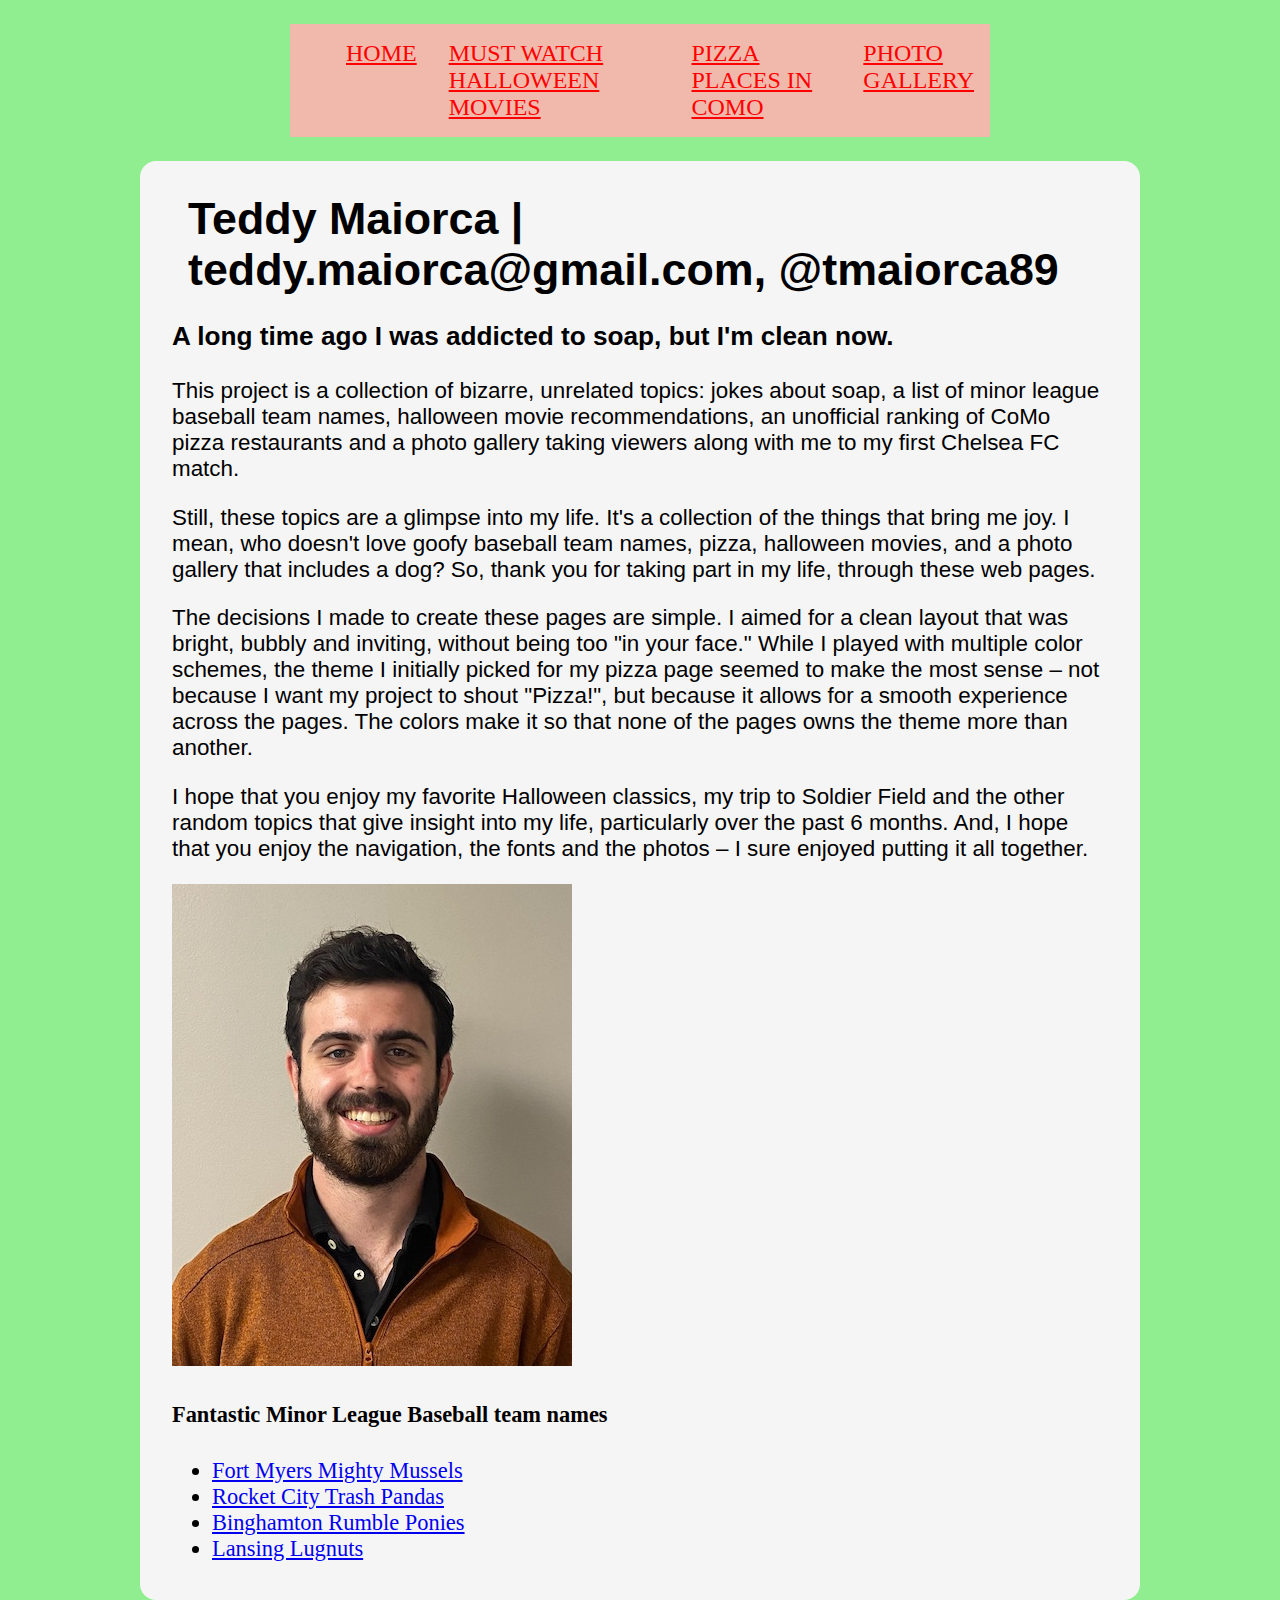
<file: index.html>
<!DOCTYPE html>
<html class="no-js" lang="en" dir="ltr">
    <head>
        <title>Maiorca 7502 first website</title>
        <meta charset='utf-8'>
        <meta name="viewport" content="width=device-width, initial-scale=1.0"> 
        <meta name="author" content="Teddy Maiorca">


        <meta property="og:image" content="img/mcqueen.jpg">
        <meta property="og:image:width" content="600">
        <meta property="og:image:height" content="600">
        <meta property="og:title" content=""> 
        <meta property="og:description" content="">
        <meta property="og:type" content="website">
        <meta property="og:url" content="">
        <meta name="twitter:creator" content="@Tmaiorca89">
        <meta property="twitter:image" content="">
        <link rel="stylesheet" href="css/style1.css">

    </head>
<body>
    <a class="skip-link" href="#content">Skip to content</a>
    <nav>
        <ul>
            <li><a href="index.html">Home</a></li>
            <li><a href="movielist.html">Must watch Halloween Movies</a></li>
            <li><a href="pizzaplaces.html">Pizza places in CoMo</a></li>
            <li><a href="gallery.html">Photo gallery</a></li>
        </ul>
    </nav>
    <main id="content">
        <section>
            <h1>
                Teddy Maiorca | teddy.maiorca@gmail.com, @tmaiorca89 
            </h1>
            <h3>
                A long time ago I was addicted to soap, but I'm clean now. 
            </h3>

            <p>This project is a collection of bizarre, unrelated topics: jokes about soap, a list of minor league baseball team names, halloween movie recommendations, an unofficial ranking of CoMo pizza restaurants and a photo gallery taking viewers along with me to my first Chelsea FC match.</p>
            <p>Still, these topics are a glimpse into my life. It's a collection of the things that bring me joy. I mean, who doesn't love goofy baseball team names, pizza, halloween movies, and a photo gallery that includes a dog? So, thank you for taking part in my life, through these web pages.</p>
            <p>The decisions I made to create these pages are simple. I aimed for a clean layout that was bright, bubbly and inviting, without being too "in your face." While I played with multiple color schemes, the theme I initially picked for my pizza page seemed to make the most sense – not because I want my project to shout "Pizza!", but because it allows for a smooth experience across the pages. The colors make it so that none of the pages owns the theme more than another.</p>
            <p>I hope that you enjoy my favorite Halloween classics, my trip to Soldier Field and the other random topics that give insight into my life, particularly over the past 6 months. And, I hope that you enjoy the navigation, the fonts and the photos – I sure enjoyed putting it all together.</p>


            <div>
                <a href="mailto:teddy.maiorca@gmail.com?subject=Email&nbsp;to&nbsp;Teddy">
                    <img src="img/self_photo.JPG" alt="Teddy Maiorca (the creator of this site) smiles into a camera">
                </a>
            </div>
            <div>
                <h4>Fantastic Minor League Baseball team names</h4>
                <ul>
                    <li><a href="https://www.milb.com/fort-myers/" target="_blank"> Fort Myers Mighty Mussels</a></li>
                    <li><a href="https://www.milb.com/rocket-city" target="_blank"> Rocket City Trash Pandas</a></li>
                    <li><a href="https://www.milb.com/binghamton" target="_blank"> Binghamton Rumble Ponies</a></li>
                    <li><a href="https://www.milb.com/lansing" target="_blank"> Lansing Lugnuts</a></li>
                </ul>
            </div>
        </section>
    </main>
</body>
</html>
</file>
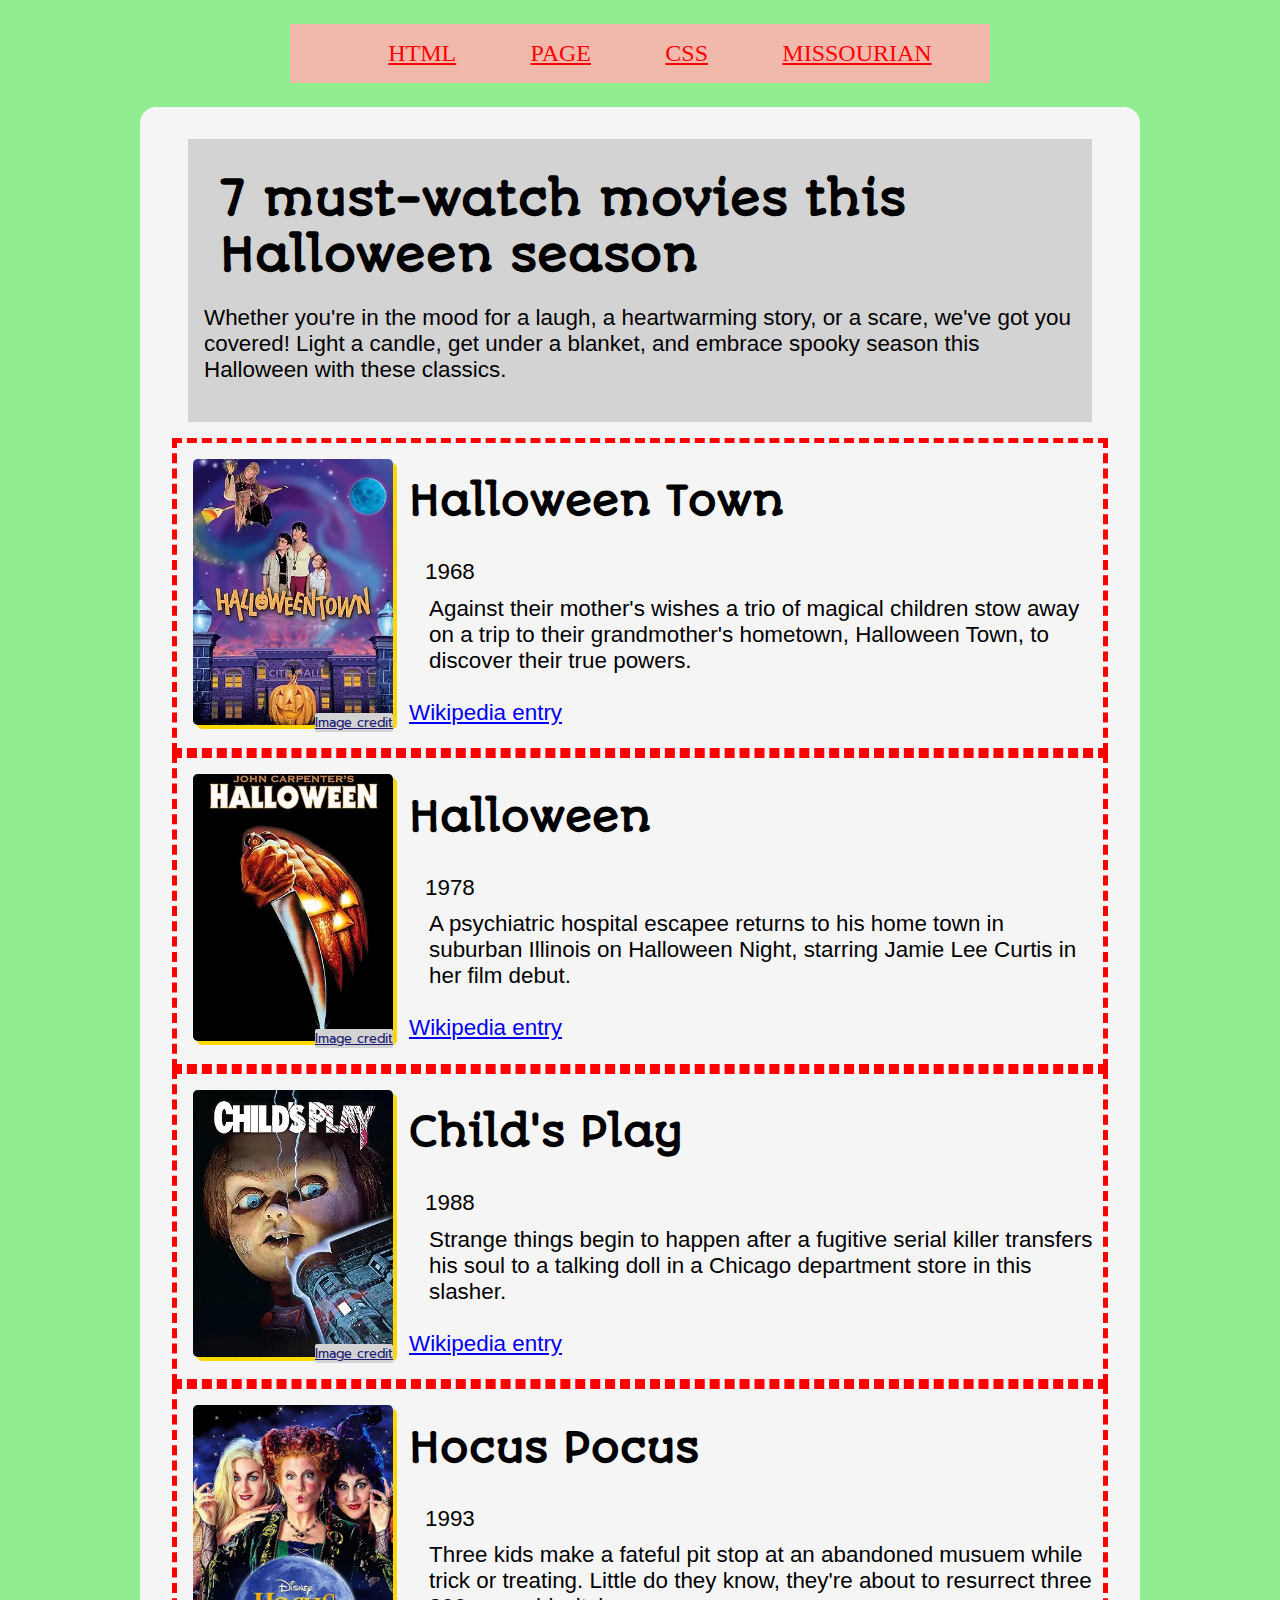
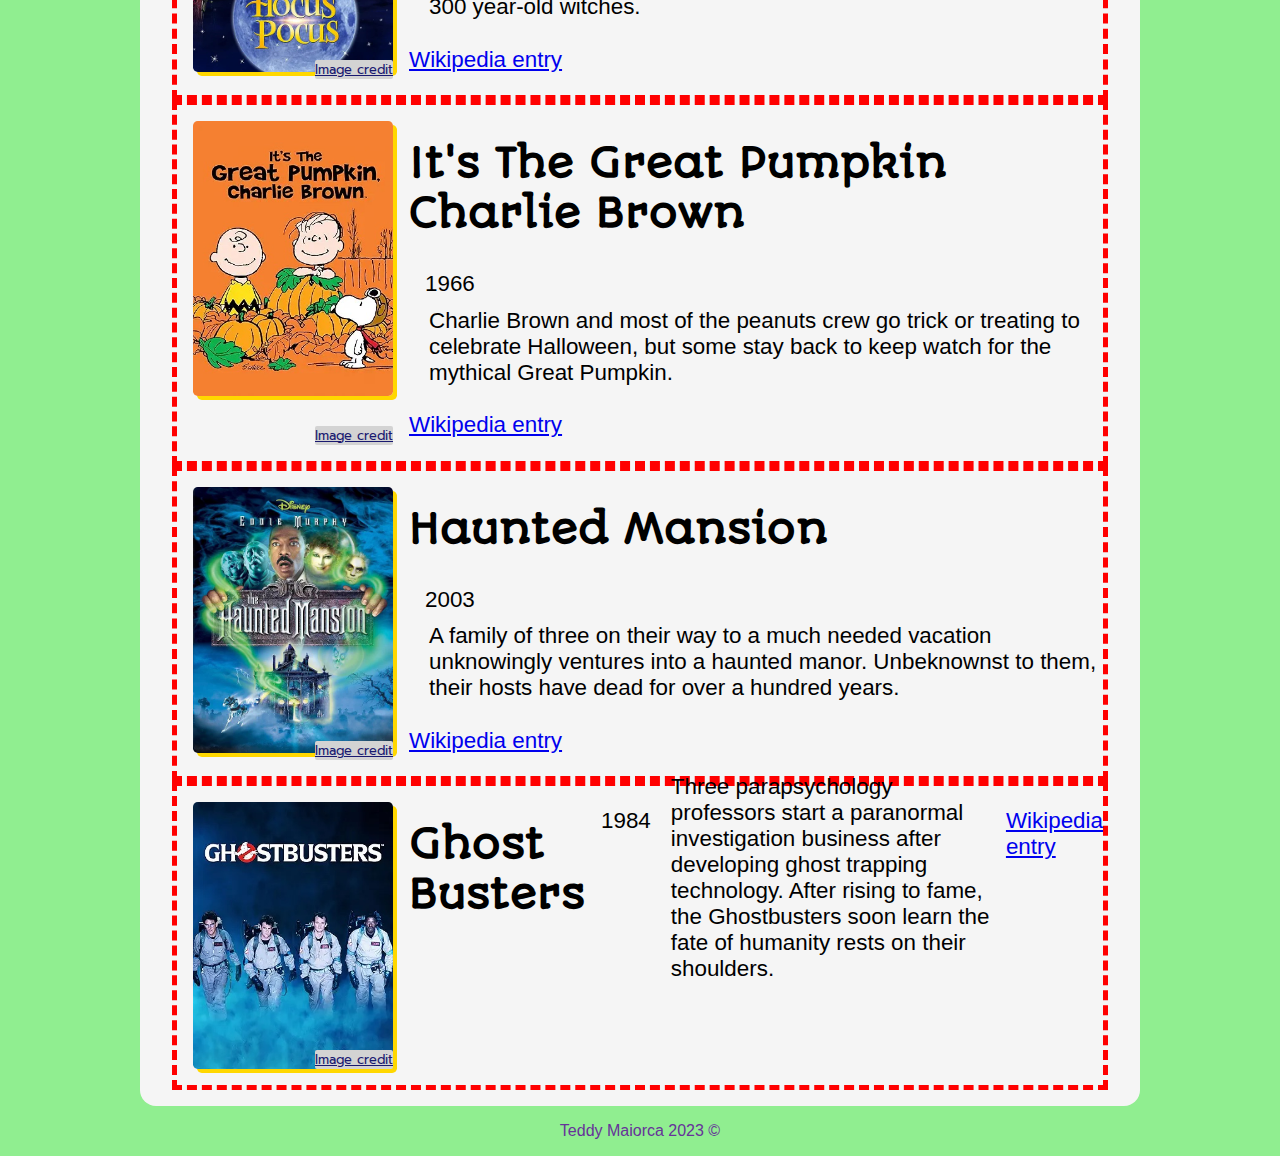
<file: don'tuse.html>
<!doctype html>
<html class="no-js" lang="en" dir="ltr">
  <head>
    <title>7 Halloween Movies</title>
    <meta charset='utf-8'>
    <meta name="viewport" content="width=device-width, initial-scale=1.0"> 
    <meta name="author" content="Second Website Project">

    <meta property="og:image" content="img/mcqueen.jpg">
    <meta property="og:image:width" content="965">
    <meta property="og:image:height" content="363">
    <meta property="og:title" content="HTML2"> 
    <meta property="og:description" content="Second Website Project">
    <meta property="og:type" content="website">
    <meta name="twitter:creator" content="@t.maiorca89">

    <link rel="stylesheet" href="css/style1.css">
    <link rel="preconnect" href="https://fonts.googleapis.com">
    <link rel="preconnect" href="https://fonts.gstatic.com" crossorigin>
    <link href="https://fonts.googleapis.com/css2?family=Autour+One&family=Comfortaa&family=Karla&family=Roboto:ital,wght@1,300&family=Tilt+Neon&display=swap" rel="stylesheet">
    <link rel="preconnect" href="https://fonts.googleapis.com">
    <link rel="preconnect" href="https://fonts.gstatic.com" crossorigin>
     <link href="https://fonts.googleapis.com/css2?family=Autour+One&family=Comfortaa&family=Karla&family=Prompt:wght@600&family=Roboto:ital,wght@1,300&family=Tilt+Neon&display=swap" rel="stylesheet">
        
  </head>

<body>
  <a class="skip-link" href="#content">Skip to content</a>
    <nav class="h1">
      <ul>
        <li><a href="index1.html">HTML</a></li>
        <li><a href="page.html">Page</a></li>
        <li><a href="css/style1.css">CSS</a></li>
        <li><a href="https://columbiamissourian.com">Missourian</a></li>
      </ul>
    </nav>

  <main>

    <section>
    <div class="halloween-intro">
      <h1 class="h1">7 must-watch movies this Halloween season</h1>
        <p>Whether you're in the mood for a laugh, a heartwarming story, or a scare, we've got you covered! Light a candle, get under a blanket, and embrace spooky season this Halloween with these classics.</p>
    </div>
    </section>
    
    <section class="listing">
      

        <div class="list-item">
          <div class="list-image"><img src="img/HalloweenTown.jpg" alt="The Halloween Town movie poster depicts three children hovering above a city hall building look up at an older woman riding a broom through the night sky.">
            <div class="img-credit">
              <a href="https://m.media-amazon.com/images/I/71FQqhhfwxL._AC_UY436_FMwebp_QL65_.jpg" >Image credit</a>
            </div>
          </div>

            <div>
              <h2>Halloween Town</h2>
              <p class="date">1968</p>
              <p class="desc">Against their mother's wishes a trio of magical children stow away on a trip to their grandmother's hometown, Halloween Town, to discover their true powers.</p>
              <p><a href="https://en.wikipedia.org/wiki/Halloweentown_(film)">Wikipedia entry</a></p>
          </div>
        </div>

      <div class="list-item">
          <div class="list-image"><img src="img/Halloween.jpg" alt="The Halloween movie poster depicts a jack o'lantern holding a knife.">
            <div class="img-credit">
              <a href="https://m.media-amazon.com/images/I/61Zo5qnSdoL._AC_UY436_FMwebp_QL65_.jpg" >Image credit</a>
            </div>
          </div>
          
          <div>
              <h2>Halloween</h2>
              <p class="date">1978</p>
              <p class="desc">A psychiatric hospital escapee returns to his home town in suburban Illinois on Halloween Night, starring Jamie Lee Curtis in her film debut.</p>
              <p><a href="https://en.wikipedia.org/wiki/Halloween_(1978_film)">Wikipedia entry</a></p>
          </div>
          
        </div>
      

        <div class="list-item">
          <div class="list-image">
            <img src="img/childsplay.jpg" alt="Child's Play movie poster depicts the doll Chucky looking down at a house being struck by lightning.">

            <div class="img-credit">
              <a href="https://m.media-amazon.com/images/I/81AHTLxNdFL._AC_UY436_FMwebp_QL65_.jpg" >Image credit</a>
            </div>
          </div>

          <div>
            <h2>Child's Play</h2>
            <p class="date">1988</p>
            <p class="desc">Strange things begin to happen after a fugitive serial killer transfers his soul to a talking doll in a Chicago department store in this slasher.</p>
            <p><a href="https://en.wikipedia.org/wiki/Child%27s_Play_(1988_film)">Wikipedia entry</a></p>
          </div>
        </div>

<div class="list-item">
          <div class="list-image">
            <img src="img/hocuspocus.jpg" alt="The Hocus Pocus movie poster depicts three women dressed in robes standing over the moon.">
          <div class="img-credit">
              <a href="https://m.media-amazon.com/images/I/911bkJruBsL._AC_UL640_FMwebp_QL65_.jpg" >Image credit</a>
            </div>
          </div>

          <div>
          <h2>Hocus Pocus</h2>
          <p class="date">1993</p>
          <p class="desc">Three kids make a fateful pit stop at an abandoned musuem while trick or treating. Little do they know, they're about to resurrect three 300 year-old witches.</p>
          <p><a href="https://en.wikipedia.org/wiki/Hocus_Pocus_(1993_film)">Wikipedia entry</a></p>
          </div>
        </div>
<div class="list-item">
          <div class="list-image">
            <img src="img/greatpumpkin.jpg" alt="The It's the Great Pumpkin Charlie Brown movie poster depicts Charlie Brown, Linus, and Snoopy in a pumpkin patch.">
          <div class="img-credit">
              <a href="https://m.media-amazon.com/images/I/911bkJruBsL._AC_UL640_FMwebp_QL65_.jpg" >Image credit</a>
            </div>
          </div>

          <div>
          <h2>It's the Great Pumpkin Charlie Brown</h2>
          <p class="date">1966</p>
          <p class="desc">Charlie Brown and most of the peanuts crew go trick or treating to celebrate Halloween, but some stay back to keep watch for the mythical Great Pumpkin.</p>
          <p><a href="https://en.wikipedia.org/wiki/It%27s_the_Great_Pumpkin,_Charlie_Brown">Wikipedia entry</a></p>
          </div>
        </div>
<div class="list-item">
          <div class="list-image">
            <img src="img/HauntedMansion.jpg" alt="Ghosts surround Eddie Murphy above a mansion hidden in mist on the Haunted Mansion movie poster.">
          <div class="img-credit">
              <a href="https://m.media-amazon.com/images/I/91rdUybyvrL._AC_UL640_FMwebp_QL65_.jpg" >Image credit</a>
            </div>
          </div>

          <div>
          <h2>Haunted Mansion</h2>
          <p class="date">2003</p>
          <p class="desc">A family of three on their way to a much needed vacation unknowingly ventures into a haunted manor. Unbeknownst to them, their hosts have dead for over a hundred years.</p>
          <p><a href="https://en.wikipedia.org/wiki/The_Haunted_Mansion_(2003_film)">Wikipedia entry</a></p>
          </div>
        </div>    
<div class="list-item">
          <div class="list-image">
            <img src="img/Ghostbusters.jpg" alt="The Ghostbusters movie poster depicts the four Ghostbusters wading through smoke in their uniforms.">
          <div class="img-credit">
              <a href="https://m.media-amazon.com/images/I/81KlK5b7JFS._AC_UY436_FMwebp_QL65_.jpg" >Image credit</a>
            </div>
          </div>
          <h2>Ghost Busters</h2>
          <p class="date">1984</p>
          <p class="desc">Three parapsychology professors start a paranormal investigation business after developing ghost trapping technology. After rising to fame, the Ghostbusters soon learn the fate of humanity rests on their shoulders.</p>
          <p><a href="https://en.wikipedia.org/wiki/Ghostbusters">Wikipedia entry</a></p>
          </div>
        </div>


    </section>

    

  </main>












</body>



<footer>
  <p>Teddy Maiorca 2023 &copy; </p>
</footer>




</html>
</file>
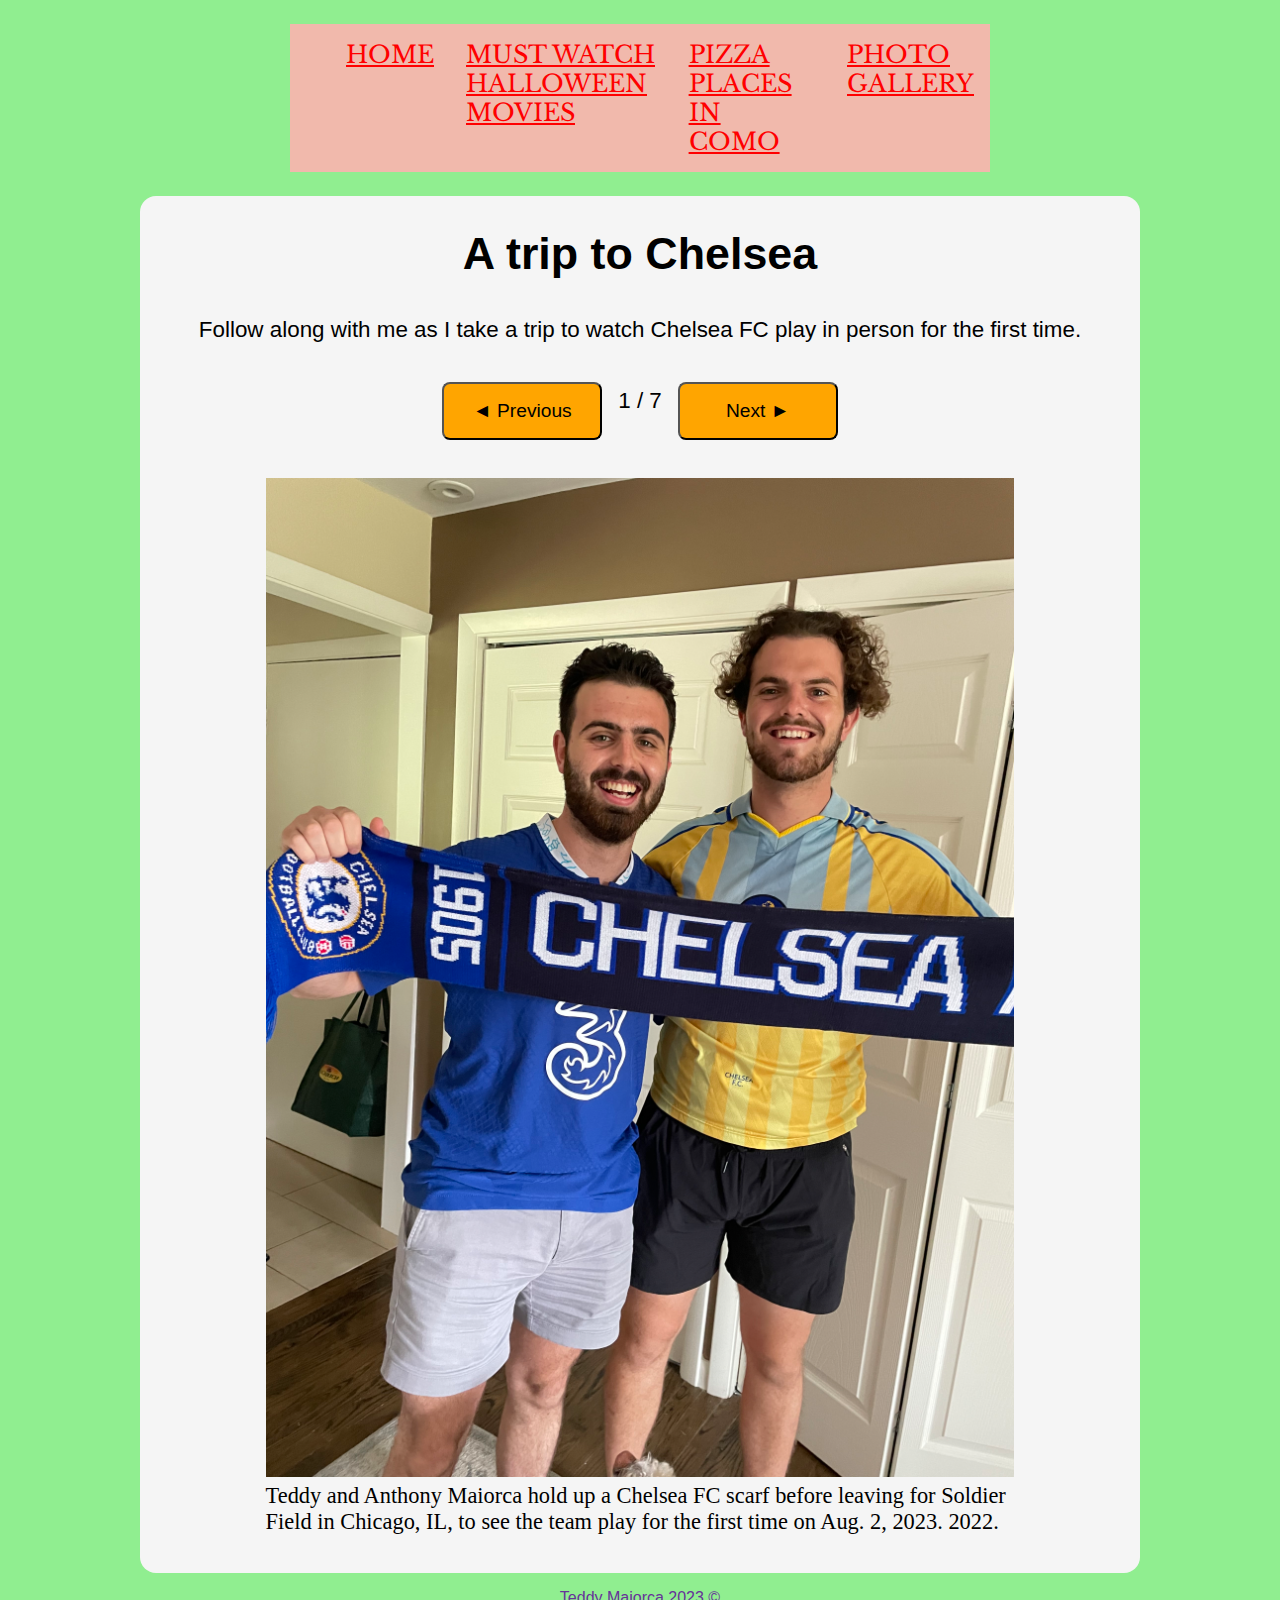
<file: gallery.html>
<!doctype html>
<html class="no-js" lang="en" dir="ltr">
  <head>
    <title>Teddy's image gallery</title>
    <meta charset='utf-8'>
    <meta name="viewport" content="width=device-width, initial-scale=1.0"> 
    <meta name="author" content="Will Lager">


    <meta property="og:image" content="img/">
    <meta property="og:image:width" content="600">
    <meta property="og:image:height" content="600">
    <meta property="og:title" content=""> 
    <meta property="og:description" content="image gallery">
    <meta property="og:type" content="image gallery">
    <meta property="og:url" content="">
    <meta name="twitter:creator" content="@tmaiorca89">
    <meta property="twitter:image" content="">
    <link rel="shortcut icon" type="image/mcqueen" href="img/mcqueen.jpeg" />
    



    <link rel="stylesheet" href="css/style1.css">
    <link rel="preconnect" href="https://fonts.googleapis.com">
    <link rel="preconnect" href="https://fonts.gstatic.com" crossorigin>
    <link href="https://fonts.googleapis.com/css2?family=Barlow+Condensed&family=Libre+Baskerville&family=Space+Grotesk&display=swap" rel="stylesheet">

    </head>
<body>
  <a class="skip-link" href="#content">Skip to content</a>
    <nav>
      <ul>
        <li><a href="index.html">Home</a></li>
        <li><a href="movielist.html">Must watch Halloween Movies</a></li>
        <li><a href="pizzaplaces.html">Pizza places in CoMo</a></li>
        <li><a href="gallery.html">Photo gallery</a></li>
      </ul>
    </nav>



 <main id="content">
  <section class="gallery-example">
      <h1>A trip to Chelsea</h1>
      <p>Follow along with me as I take a trip to watch Chelsea FC play in person for the first time.</p>

    <div class="button_holder">
      <button id="button_previous">&#9668; Previous</button>
      <p id="stepper"></p>
      <button id="button_next">Next &#9658;</button>
    </div>





    <figure class="gallery-image hideThis">

      <img src="imgs-js/img1.JPEG" alt="Teddy and Anthony Maiorca hold up a Chelsea FC scarf before leaving for Soldier Field in Chicago, IL,  to see the team play for the first time on Aug. 2, 2023.
      ">
      <figcaption>
        Teddy and Anthony Maiorca hold up a Chelsea FC scarf before leaving for Soldier Field in Chicago, IL,  to see the team play for the first time on Aug. 2, 2023.
<time datetime="2022">2022</time>.
      </figcaption>
    </figure>


    <figure class="gallery-image hideThis">
      <img src="imgs-js/img2.JPEG" alt="The brothers say goodbye to their dog, named Chelsea, before departing for the match. Chelsea’s name is unrelated to the team, but was the inspiration behind cheering on Chelsea FC 12 years ago. ">
      <figcaption>
        The brothers say goodbye to their dog, named Chelsea, before departing for the match. Chelsea’s name is unrelated to the team, but was the inspiration behind cheering on Chelsea FC 12 years ago. 
      </figcaption>
    </figure>

    <figure class="gallery-image hideThis">
      <img src="imgs-js/img3.jpeg" alt="A groundskeeper makes minor fixes to the grass before the game begins between Chelsea FC and BVB Dortmund">
      <figcaption>
        A groundskeeper makes minor fixes to the grass before the game begins between Chelsea FC and BVB Dortmund
      </figcaption>
    </figure>

    <figure class="gallery-image hideThis">
      <img src="imgs-js/img4.jpeg" alt="As the sun begins to set during the second half, the two teams remained locked at 0-0, both searching for a way through the opposition.">
      <figcaption>
        As the sun begins to set during the second half, the two teams remained locked at 0-0, both searching for a way through the opposition. 
      </figcaption>
    </figure>

    <figure class="gallery-image hideThis">
      <img src="imgs-js/img5.jpeg" alt="Chelsea FC fans wave flags around the stands after the team scored in the 90th and final minute of the game to tie 1-1.">
      <figcaption>
        Chelsea FC fans wave flags around the stands after the team scored in the 90th and final minute of the game to tie 1-1. <time datetime="2023">2023</time>.
      </figcaption>
    </figure>

    <figure class="gallery-image hideThis">
        <img src="imgs-js/img6.jpeg" alt="Teddy and Anthony Maiorca smile for a photo after the final whistle had sounded. ">
        <figcaption>
            Teddy and Anthony Maiorca smile for a photo after the final whistle had sounded.  <time datetime="2023">2023</time>.
        </figcaption>
      </figure>

      <figure class="gallery-image hideThis">
        <img src="imgs-js/img7.jpeg" alt="Chelsea FC players applaud the fans that came to see them play in Chicago.">
        <figcaption>
            Chelsea FC players applaud the fans that came to see them play in Chicago. <time datetime="2023">2023</time>.
        </figcaption>
      </figure>

    </section>
    </main>
   </body>

<footer>
  <p>Teddy Maiorca 2023 &copy; </p>
</footer>

<script src="js/toggle.js"></script>
</html>
</file>
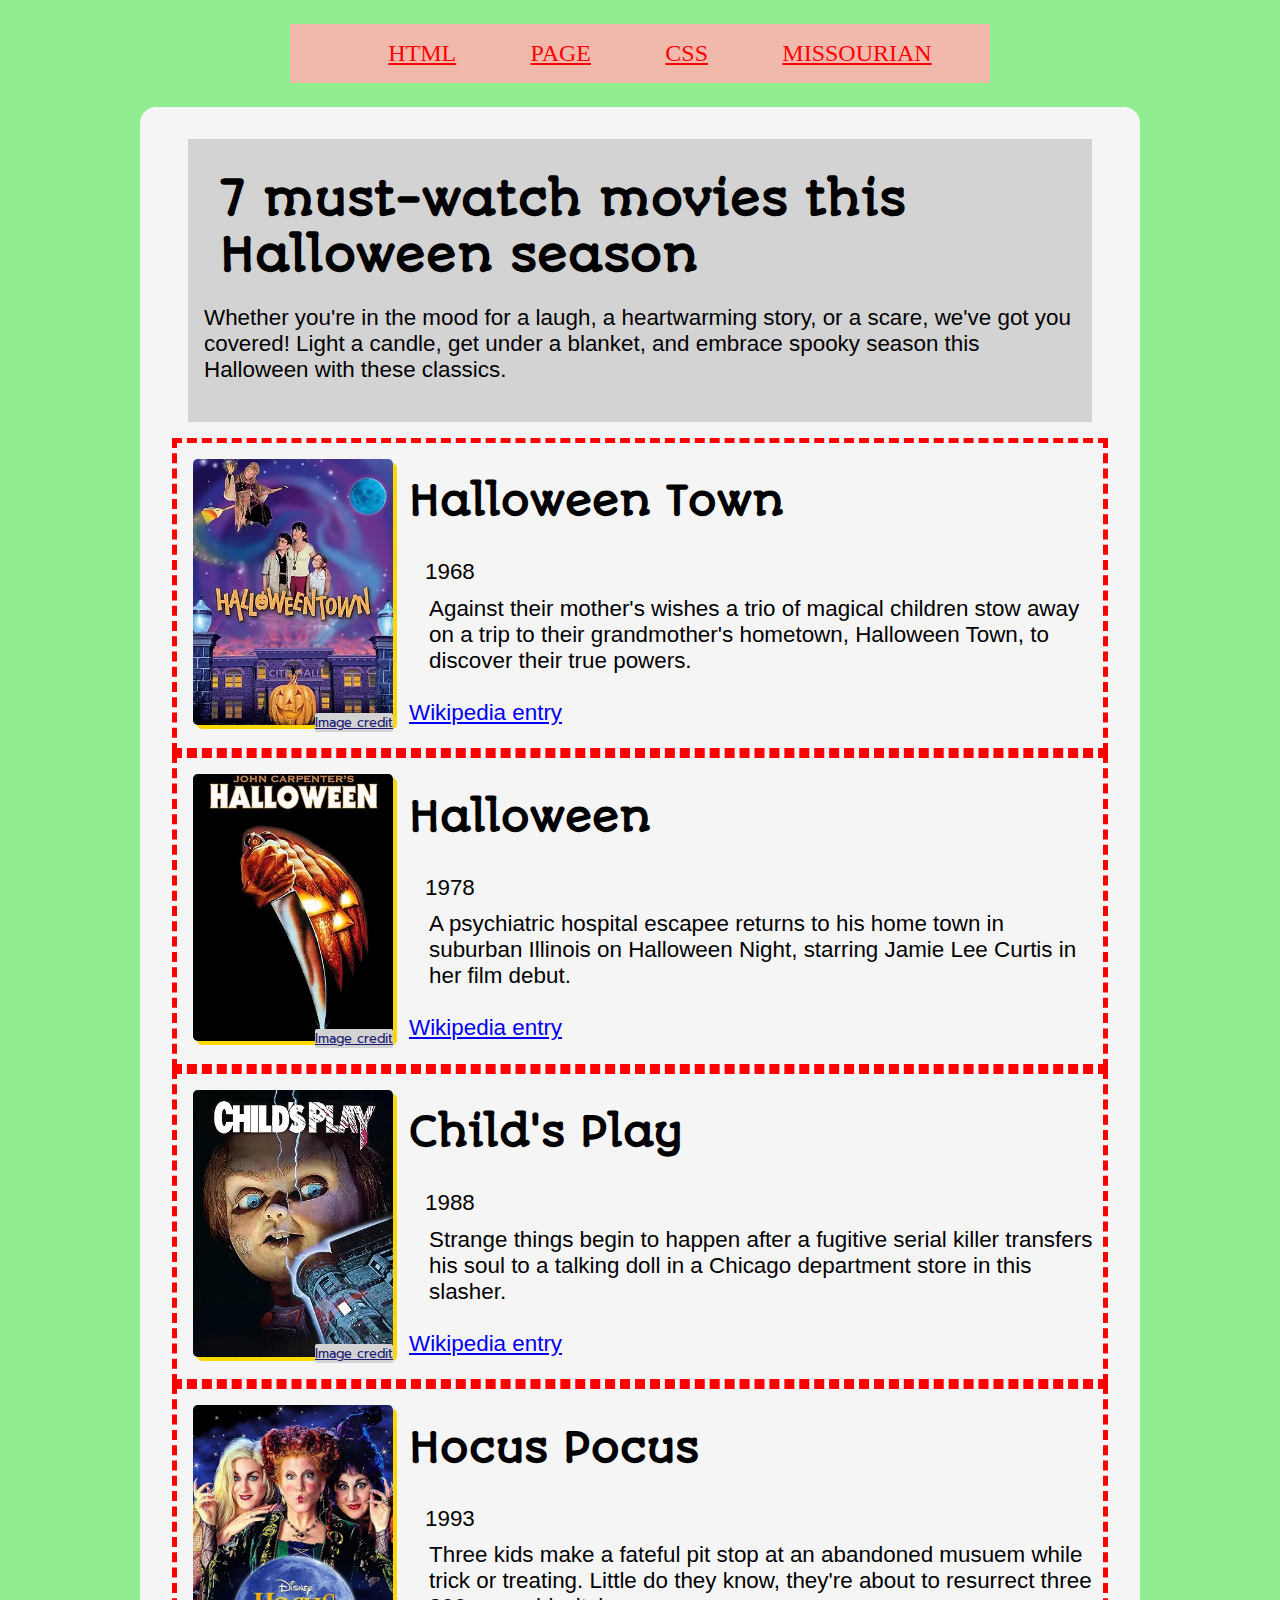
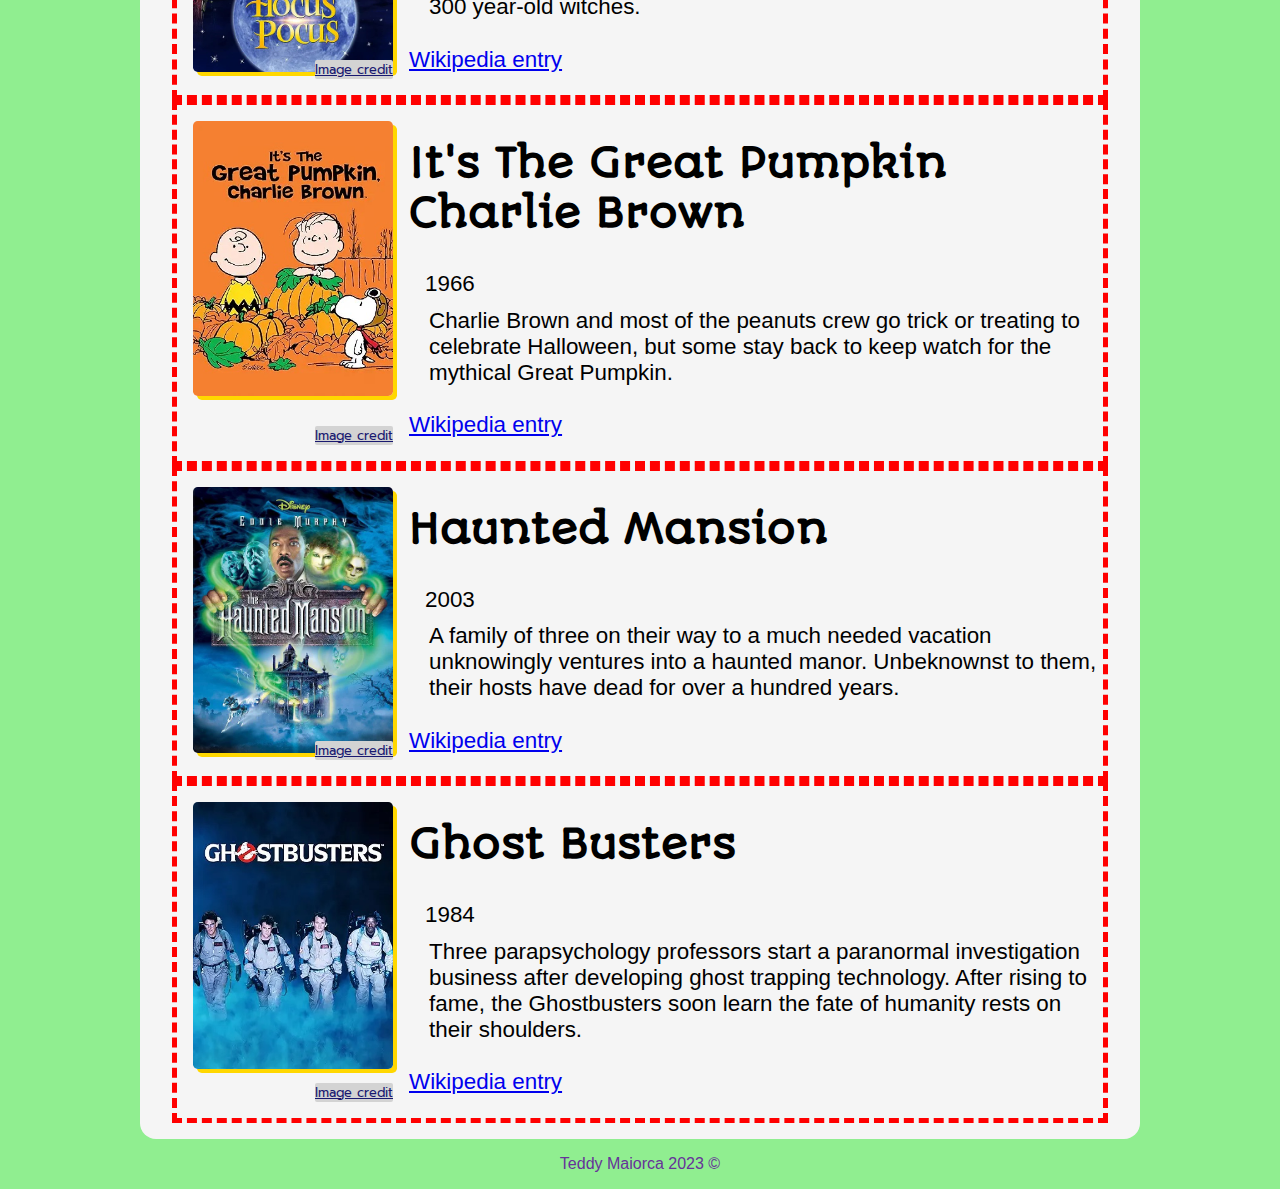
<file: list.html>
<!doctype html>
<html class="no-js" lang="en" dir="ltr">
  <head>
    <title>7 Halloween Movies</title>
    <meta charset='utf-8'>
    <meta name="viewport" content="width=device-width, initial-scale=1.0"> 
    <meta name="author" content="Second Website Project">

    <meta property="og:image" content="img/mcqueen.jpg">
    <meta property="og:image:width" content="965">
    <meta property="og:image:height" content="363">
    <meta property="og:title" content="HTML2"> 
    <meta property="og:description" content="Second Website Project">
    <meta property="og:type" content="website">
    <meta name="twitter:creator" content="@t.maiorca89">

    <link rel="stylesheet" href="css/style1.css">
    <link rel="preconnect" href="https://fonts.googleapis.com">
    <link rel="preconnect" href="https://fonts.gstatic.com" crossorigin>
    <link href="https://fonts.googleapis.com/css2?family=Autour+One&family=Comfortaa&family=Karla&family=Roboto:ital,wght@1,300&family=Tilt+Neon&display=swap" rel="stylesheet">
    <link rel="preconnect" href="https://fonts.googleapis.com">
    <link rel="preconnect" href="https://fonts.gstatic.com" crossorigin>
     <link href="https://fonts.googleapis.com/css2?family=Autour+One&family=Comfortaa&family=Karla&family=Prompt:wght@600&family=Roboto:ital,wght@1,300&family=Tilt+Neon&display=swap" rel="stylesheet">
        
  </head>

<body>
  <a class="skip-link" href="#content">Skip to content</a>
    <nav class="h1">
      <ul>
        <li><a href="index1.html">HTML</a></li>
        <li><a href="page.html">Page</a></li>
        <li><a href="css/style1.css">CSS</a></li>
        <li><a href="https://columbiamissourian.com">Missourian</a></li>
      </ul>
    </nav>

  <main id="content">

    <section>
    <div class="halloween-intro">
      <h1 class="h1">7 must-watch movies this Halloween season</h1>
        <p>Whether you're in the mood for a laugh, a heartwarming story, or a scare, we've got you covered! Light a candle, get under a blanket, and embrace spooky season this Halloween with these classics.</p>
    </div>
    </section>
    
    <section class="listing">
      

        <div class="list-item">
          <div class="list-image"><img src="img/HalloweenTown.jpg" alt="The Halloween Town movie poster depicts three children hovering above a city hall building look up at an older woman riding a broom through the night sky.">
            <div class="img-credit">
              <a href="https://m.media-amazon.com/images/I/71FQqhhfwxL._AC_UY436_FMwebp_QL65_.jpg" >Image credit</a>
            </div>
          </div>

            <div>
              <h2>Halloween Town</h2>
              <p class="date">1968</p>
              <p class="desc">Against their mother's wishes a trio of magical children stow away on a trip to their grandmother's hometown, Halloween Town, to discover their true powers.</p>
              <p><a href="https://en.wikipedia.org/wiki/Halloweentown_(film)">Wikipedia entry</a></p>
          </div>
        </div>

      <div class="list-item">
          <div class="list-image"><img src="img/Halloween.jpg" alt="The Halloween movie poster depicts a jack o'lantern holding a knife.">
            <div class="img-credit">
              <a href="https://m.media-amazon.com/images/I/61Zo5qnSdoL._AC_UY436_FMwebp_QL65_.jpg" >Image credit</a>
            </div>
          </div>
          
          <div>
              <h2>Halloween</h2>
              <p class="date">1978</p>
              <p class="desc">A psychiatric hospital escapee returns to his home town in suburban Illinois on Halloween Night, starring Jamie Lee Curtis in her film debut.</p>
              <p><a href="https://en.wikipedia.org/wiki/Halloween_(1978_film)">Wikipedia entry</a></p>
          </div>
          
        </div>
      

        <div class="list-item">
          <div class="list-image">
            <img src="img/childsplay.jpg" alt="Child's Play movie poster depicts the doll Chucky looking down at a house being struck by lightning.">

            <div class="img-credit">
              <a href="https://m.media-amazon.com/images/I/81AHTLxNdFL._AC_UY436_FMwebp_QL65_.jpg" >Image credit</a>
            </div>
          </div>

          <div>
            <h2>Child's Play</h2>
            <p class="date">1988</p>
            <p class="desc">Strange things begin to happen after a fugitive serial killer transfers his soul to a talking doll in a Chicago department store in this slasher.</p>
            <p><a href="https://en.wikipedia.org/wiki/Child%27s_Play_(1988_film)">Wikipedia entry</a></p>
          </div>
        </div>

<div class="list-item">
          <div class="list-image">
            <img src="img/hocuspocus.jpg" alt="The Hocus Pocus movie poster depicts three women dressed in robes standing over the moon.">
          <div class="img-credit">
              <a href="https://m.media-amazon.com/images/I/911bkJruBsL._AC_UL640_FMwebp_QL65_.jpg" >Image credit</a>
            </div>
          </div>

          <div>
          <h2>Hocus Pocus</h2>
          <p class="date">1993</p>
          <p class="desc">Three kids make a fateful pit stop at an abandoned musuem while trick or treating. Little do they know, they're about to resurrect three 300 year-old witches.</p>
          <p><a href="https://en.wikipedia.org/wiki/Hocus_Pocus_(1993_film)">Wikipedia entry</a></p>
          </div>
        </div>
<div class="list-item">
          <div class="list-image">
            <img src="img/greatpumpkin.jpg" alt="The It's the Great Pumpkin Charlie Brown movie poster depicts Charlie Brown, Linus, and Snoopy in a pumpkin patch.">
          <div class="img-credit">
              <a href="https://m.media-amazon.com/images/I/911bkJruBsL._AC_UL640_FMwebp_QL65_.jpg" >Image credit</a>
            </div>
          </div>

          <div>
          <h2>It's the Great Pumpkin Charlie Brown</h2>
          <p class="date">1966</p>
          <p class="desc">Charlie Brown and most of the peanuts crew go trick or treating to celebrate Halloween, but some stay back to keep watch for the mythical Great Pumpkin.</p>
          <p><a href="https://en.wikipedia.org/wiki/It%27s_the_Great_Pumpkin,_Charlie_Brown">Wikipedia entry</a></p>
          </div>
        </div>
<div class="list-item">
          <div class="list-image">
            <img src="img/HauntedMansion.jpg" alt="Ghosts surround Eddie Murphy above a mansion hidden in mist on the Haunted Mansion movie poster.">
          <div class="img-credit">
              <a href="https://m.media-amazon.com/images/I/91rdUybyvrL._AC_UL640_FMwebp_QL65_.jpg" >Image credit</a>
            </div>
          </div>

          <div>
          <h2>Haunted Mansion</h2>
          <p class="date">2003</p>
          <p class="desc">A family of three on their way to a much needed vacation unknowingly ventures into a haunted manor. Unbeknownst to them, their hosts have dead for over a hundred years.</p>
          <p><a href="https://en.wikipedia.org/wiki/The_Haunted_Mansion_(2003_film)">Wikipedia entry</a></p>
          </div>
        </div>  
          
<div class="list-item">
          <div class="list-image">
            <img src="img/Ghostbusters.jpg" alt="The Ghostbusters movie poster depicts the four Ghostbusters wading through smoke in their uniforms.">
          <div class="img-credit">
              <a href="https://m.media-amazon.com/images/I/81KlK5b7JFS._AC_UY436_FMwebp_QL65_.jpg" >Image credit</a>
            </div>
          </div>

          <div>
          <h2>Ghost Busters</h2>
          <p class="date">1984</p>
          <p class="desc">Three parapsychology professors start a paranormal investigation business after developing ghost trapping technology. After rising to fame, the Ghostbusters soon learn the fate of humanity rests on their shoulders.</p>
          <p><a href="https://en.wikipedia.org/wiki/Ghostbusters">Wikipedia entry</a></p>
          </div>
        </div>          


    </section>

    

  </main>











  <footer>
    <p>Teddy Maiorca 2023 &copy; </p>
  </footer>
  

</body>







</html>
</file>
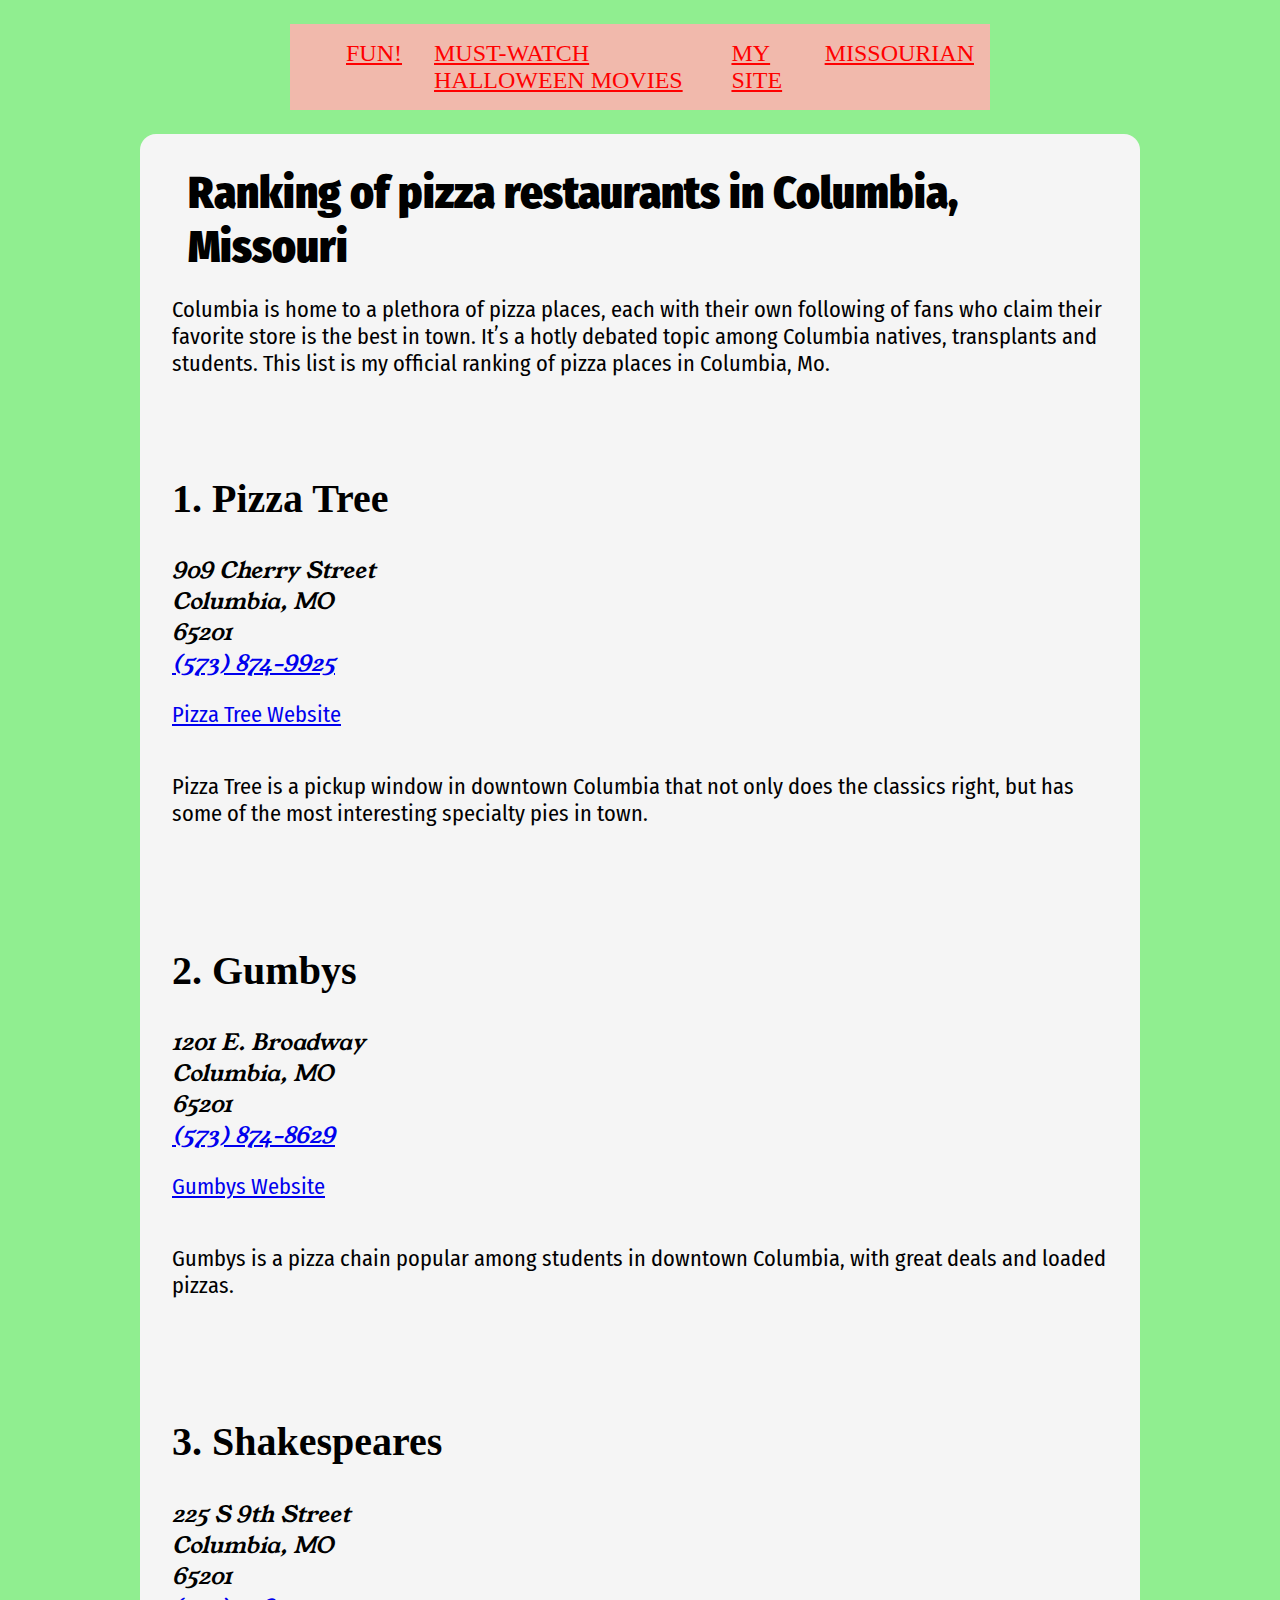
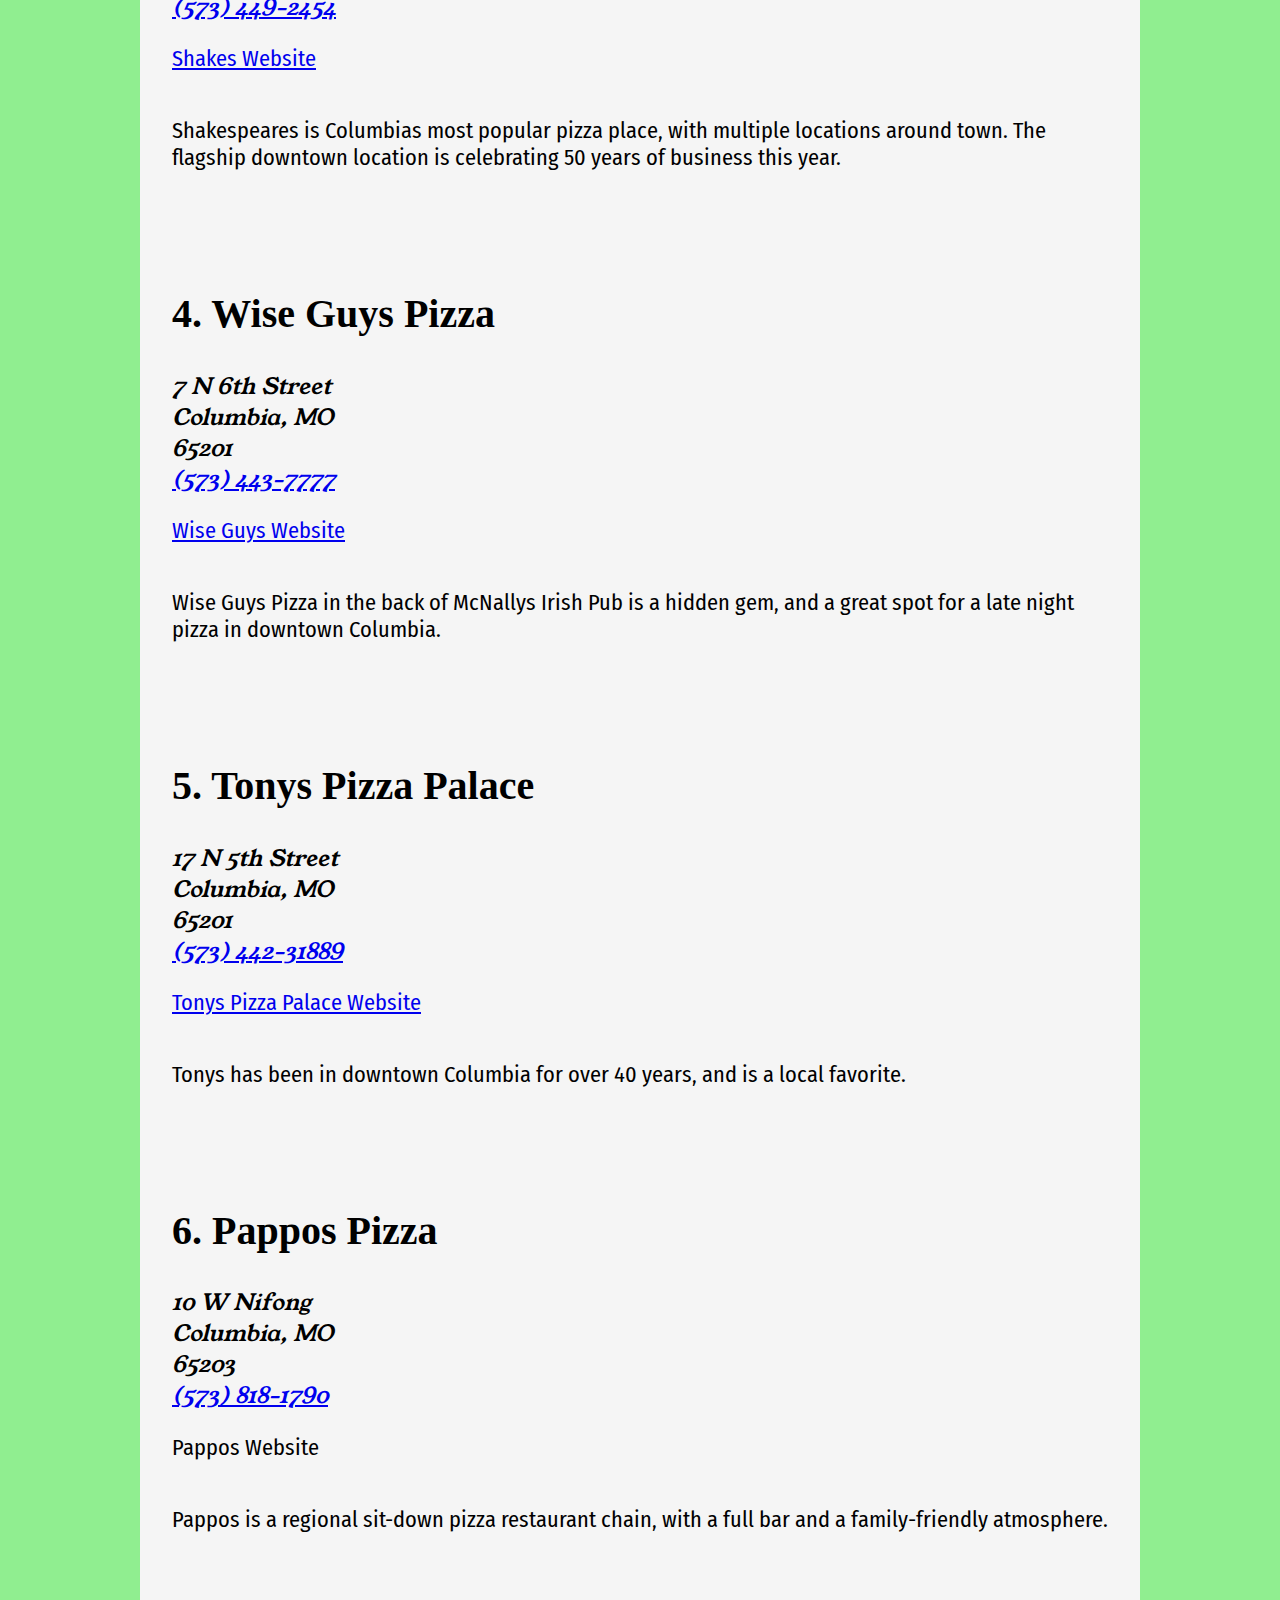
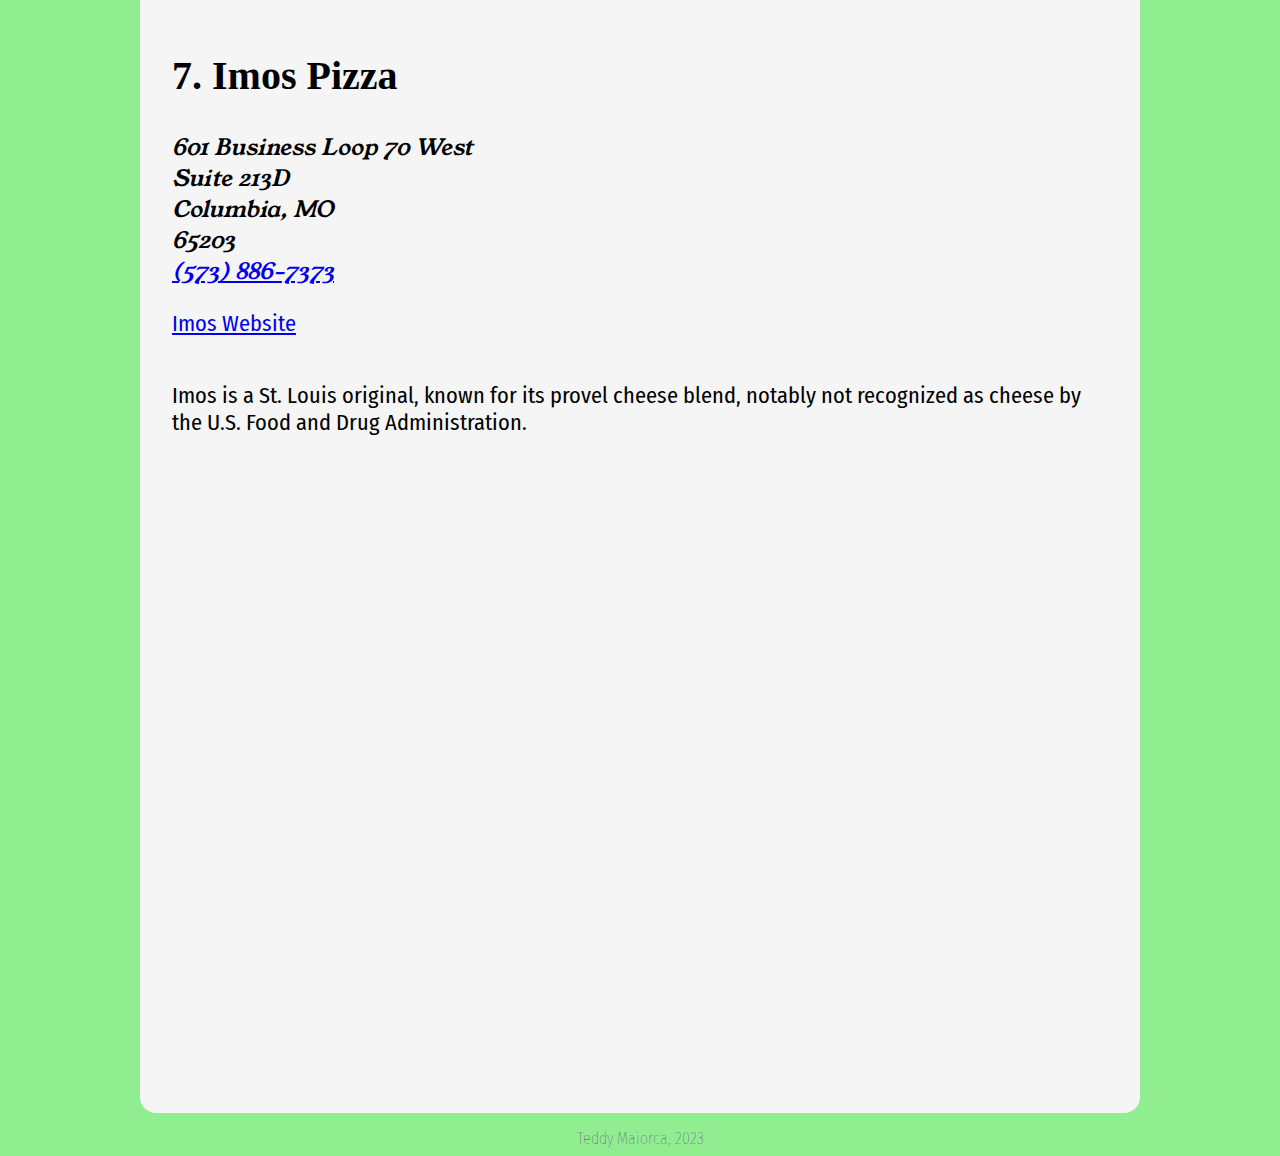
<file: locations.html>
<!DOCTYPE html>
<html lang="en" dir="ltr">
  <head>
    <meta charset="utf-8">
    <title>Ranking pizza places in Columbia, MO</title>


    <link rel="preconnect" href="https://fonts.googleapis.com">
    <link rel="preconnect" href="https://fonts.gstatic.com" crossorigin>
    <link href="https://fonts.googleapis.com/css2?family=Fira+Sans+Condensed&family=Young+Serif&display=swap" rel="stylesheet">
    <link rel="stylesheet" href="css/style1.css">
  </head>
  <body>
	<a class="skip-link" href="#content">Skip to content</a>
    <nav>
			<ul>
				<li><a href="page.html">Fun!</a></li>
				<li><a href="list.html">Must-Watch Halloween Movies</a></li>
				<li><a href="index.html">My site</a></li>
                <li><a href="http://www.columbiamissourian.com">Missourian</a></li>
      </ul>
		</nav>

    <main id="content">
      <h1>Ranking of pizza restaurants in Columbia, Missouri</h1>
      <p>Columbia is home to a plethora of pizza places, each with their own following of fans who claim their favorite store is the best in town. It’s a hotly debated topic among Columbia natives, transplants and students. This list is my official ranking of pizza places in Columbia, Mo. </p>

      <section class="location-holder">
				<div class="text-holder">
					<h2>1. Pizza Tree</h2>
					<address>
						909 Cherry Street<br>
                        Columbia, MO<br>
                        65201<br>
						<a href="tel:+15738749925">(573) 874-9925</a>
					</address>
					<p><a href="https://www.pizzatreepizza.com/">Pizza Tree Website</a></p>
					<p>Pizza Tree is a pickup window in downtown Columbia that not only does the classics right, but has some of the most interesting specialty pies in town.</p>
				</div>
			</section>
			<section class="location-holder">
				<div class="text-holder">
					<h2>2. Gumbys</h2>
					<address>
						1201 E. Broadway<br>
                        Columbia, MO<br>
                        65201<br>
						<a href="tel:+15738748629">(573) 874-8629</a>
					</address>
					<p><a href="https://gumbyscolumbia.com/">Gumbys Website</a></p>
					<p>Gumbys is a pizza chain popular among students in downtown Columbia, with great deals and loaded pizzas.</p>
				</div>
			</section>
			<section class="location-holder">
				<div class="text-holder">
					<h2>3. Shakespeares</h2>
					<address>
						225 S 9th Street<br>
                        Columbia, MO<br>
                        65201<br>
						<a href="tel:+15734492454">(573) 449-2454</a>
					</address>
					<p><a href="https://shakespeares.com/">Shakes Website</a></p>
					<p>Shakespeares is Columbias most popular pizza place, with multiple locations around town. The flagship downtown location is celebrating 50 years of business this year.</p>
				</div>
			</section>
			<section class="location-holder">
				<div class="text-holder">
					<h2>4. Wise Guys Pizza</h2>
					<address>
						7 N 6th Street<br>
                        Columbia, MO<br>
                        65201<br>
						<a href="tel:+15734437777">(573) 443-7777</a>
					</address>
					<p><a href="https://www.facebook.com/wiseguyspizzacolumbia/">Wise Guys Website</a></p>
					<p>Wise Guys Pizza in the back of McNallys Irish Pub is a hidden gem, and a great spot for a late night pizza in downtown Columbia.</p>
				</div>
			</section>
			<section class="location-holder">
				<div class="text-holder">
					<h2>5. Tonys Pizza Palace</h2>
					<address>
						17 N 5th Street<br>
                        Columbia, MO<br>
                        65201<br>
						<a href="tel:+15734423188">(573) 442-31889</a>
					</address>
					<p><a href="https://www.facebook.com/profile.php?id=100063614801407">Tonys Pizza Palace Website</a></p>
					<p>Tonys has been in downtown Columbia for over 40 years, and is a local favorite. </p>
				</div>
			</section>
			<section class="location-holder">
				<div class="text-holder">
					<h2>6. Pappos Pizza</h2>
					<address>
						10 W Nifong<br>
                        Columbia, MO<br>
                        65203<br>
						<a href="tel:+15738181790">(573) 818-1790</a>
					</address>
					<p><a href="https://pappospizzeria.com/"></a>Pappos Website</p>
					<p>Pappos is a regional sit-down pizza restaurant chain, with a full bar and a family-friendly atmosphere. </p>
				</div>
			</section>
			<section class="location-holder">
				<div class="text-holder">
					<h2>7. Imos Pizza</h2>
					<address>
						601 Business Loop 70 West<br>
                        Suite 213D<br>
                        Columbia, MO<br>
                        65203<br>
						<a href="tel:+15738867373">(573) 886-7373</a>
					</address>
					<p><a href="https://www.imospizza.com/store/columbia-1/">Imos Website</a></p>
					<p>Imos is a St. Louis original, known for its provel cheese blend, notably not recognized as cheese by the U.S. Food and Drug Administration.</p>
				</div>
			</section>

			<iframe title="Columbia, Missouri – Home to many pizza restaurants" aria-label="Locator maps" id="datawrapper-chart-1lAJZ" src="https://datawrapper.dwcdn.net/1lAJZ/1/" scrolling="no" frameborder="0" style="width: 0; min-width: 100% !important; border: none;" height="569" data-external="1"></iframe><script type="text/javascript">!function(){"use strict";window.addEventListener("message",(function(a){if(void 0!==a.data["datawrapper-height"]){var e=document.querySelectorAll("iframe");for(var t in a.data["datawrapper-height"])for(var r=0;r<e.length;r++)if(e[r].contentWindow===a.source){var i=a.data["datawrapper-height"][t]+"px";e[r].style.height=i}}}))}();
			</script>

    </main>

<footer>Teddy Maiorca, 2023</footer>
  </body>
</html>
</file>
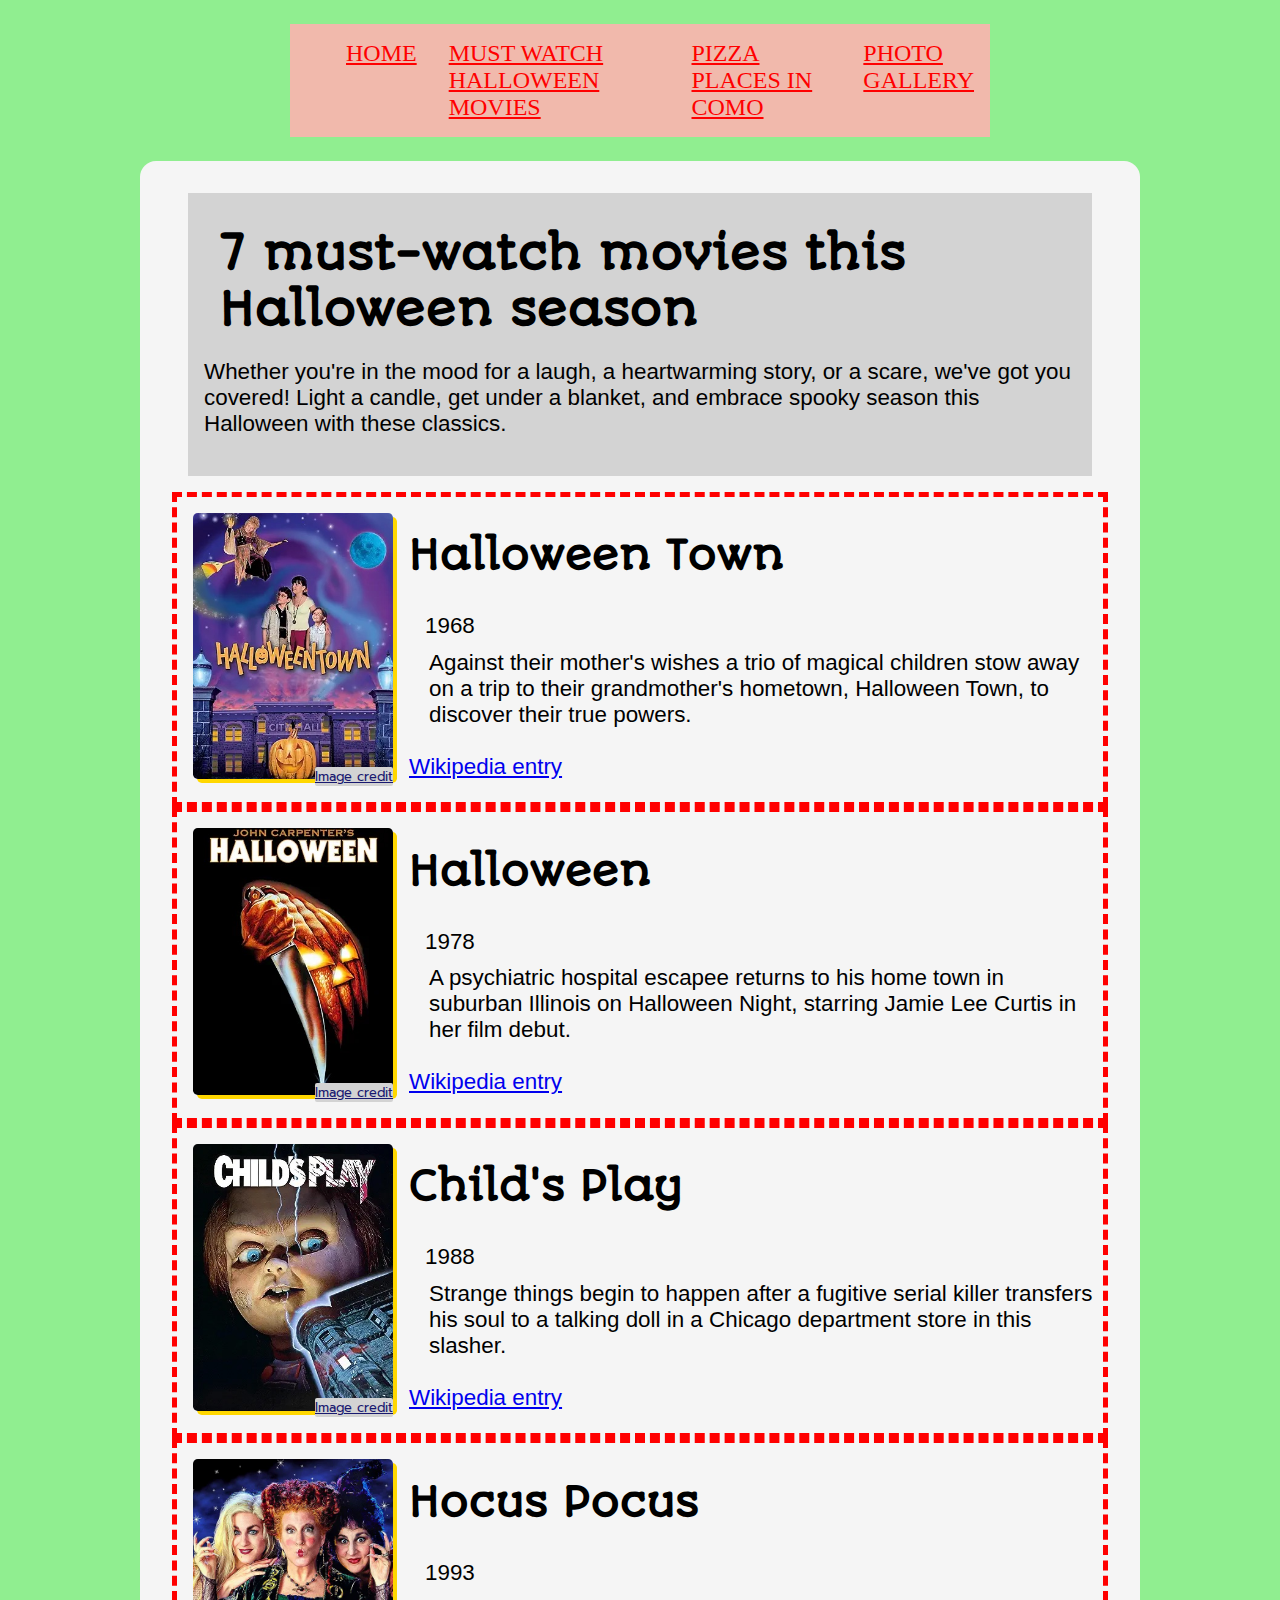
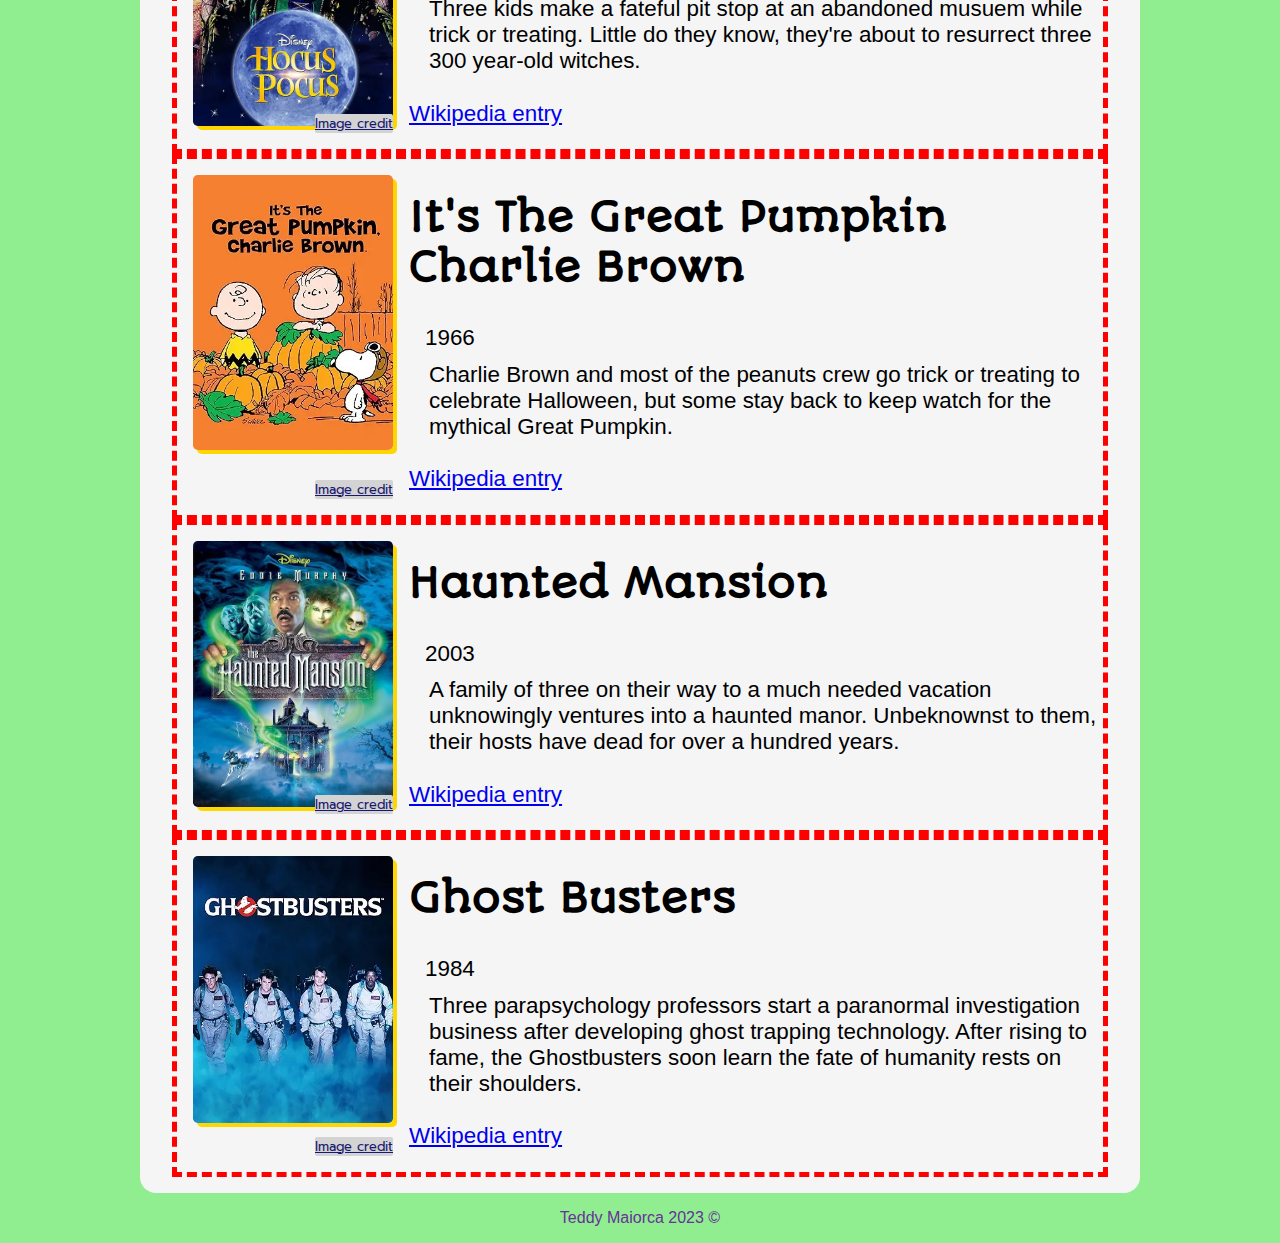
<file: movielist.html>
<!doctype html>
<html class="no-js" lang="en" dir="ltr">
  <head>
    <title>7 Halloween Movies</title>
    <meta charset='utf-8'>
    <meta name="viewport" content="width=device-width, initial-scale=1.0"> 
    <meta name="author" content="Second Website Project">

    <meta property="og:image" content="img/mcqueen.jpg">
    <meta property="og:image:width" content="965">
    <meta property="og:image:height" content="363">
    <meta property="og:title" content="HTML2"> 
    <meta property="og:description" content="Second Website Project">
    <meta property="og:type" content="website">
    <meta name="twitter:creator" content="@t.maiorca89">

    <link rel="stylesheet" href="css/style1.css">
    <link rel="preconnect" href="https://fonts.googleapis.com">
    <link rel="preconnect" href="https://fonts.gstatic.com" crossorigin>
    <link href="https://fonts.googleapis.com/css2?family=Autour+One&family=Comfortaa&family=Karla&family=Roboto:ital,wght@1,300&family=Tilt+Neon&display=swap" rel="stylesheet">
    <link rel="preconnect" href="https://fonts.googleapis.com">
    <link rel="preconnect" href="https://fonts.gstatic.com" crossorigin>
     <link href="https://fonts.googleapis.com/css2?family=Autour+One&family=Comfortaa&family=Karla&family=Prompt:wght@600&family=Roboto:ital,wght@1,300&family=Tilt+Neon&display=swap" rel="stylesheet">
        
  </head>

<body>
  <a class="skip-link" href="#content">Skip to content</a>
  

  <nav>
    <ul>
      <li><a href="index.html">Home</a></li>
          <li><a href="movielist.html">Must watch Halloween Movies</a></li>
          <li><a href="pizzaplaces.html">Pizza places in CoMo</a></li>
          <li><a href="gallery.html">Photo gallery</a></li>
    </ul>
  </nav>
  
  <main id="content">

    <section>
    <div class="halloween-intro">
      <h1 class="h1">7 must-watch movies this Halloween season</h1>
        <p>Whether you're in the mood for a laugh, a heartwarming story, or a scare, we've got you covered! Light a candle, get under a blanket, and embrace spooky season this Halloween with these classics.</p>
    </div>
    </section>
    
    <section class="listing">
      

        <div class="list-item">
          <div class="list-image"><img src="img/HalloweenTown.jpg" alt="The Halloween Town movie poster depicts three children hovering above a city hall building look up at an older woman riding a broom through the night sky.">
            <div class="img-credit">
              <a href="https://m.media-amazon.com/images/I/71FQqhhfwxL._AC_UY436_FMwebp_QL65_.jpg" >Image credit</a>
            </div>
          </div>

            <div>
              <h2>Halloween Town</h2>
              <p class="date">1968</p>
              <p class="desc">Against their mother's wishes a trio of magical children stow away on a trip to their grandmother's hometown, Halloween Town, to discover their true powers.</p>
              <p><a href="https://en.wikipedia.org/wiki/Halloweentown_(film)">Wikipedia entry</a></p>
          </div>
        </div>

      <div class="list-item">
          <div class="list-image"><img src="img/Halloween.jpg" alt="The Halloween movie poster depicts a jack o'lantern holding a knife.">
            <div class="img-credit">
              <a href="https://m.media-amazon.com/images/I/61Zo5qnSdoL._AC_UY436_FMwebp_QL65_.jpg" >Image credit</a>
            </div>
          </div>
          
          <div>
              <h2>Halloween</h2>
              <p class="date">1978</p>
              <p class="desc">A psychiatric hospital escapee returns to his home town in suburban Illinois on Halloween Night, starring Jamie Lee Curtis in her film debut.</p>
              <p><a href="https://en.wikipedia.org/wiki/Halloween_(1978_film)">Wikipedia entry</a></p>
          </div>
          
        </div>
      

        <div class="list-item">
          <div class="list-image">
            <img src="img/childsplay.jpg" alt="Child's Play movie poster depicts the doll Chucky looking down at a house being struck by lightning.">

            <div class="img-credit">
              <a href="https://m.media-amazon.com/images/I/81AHTLxNdFL._AC_UY436_FMwebp_QL65_.jpg" >Image credit</a>
            </div>
          </div>

          <div>
            <h2>Child's Play</h2>
            <p class="date">1988</p>
            <p class="desc">Strange things begin to happen after a fugitive serial killer transfers his soul to a talking doll in a Chicago department store in this slasher.</p>
            <p><a href="https://en.wikipedia.org/wiki/Child%27s_Play_(1988_film)">Wikipedia entry</a></p>
          </div>
        </div>

<div class="list-item">
          <div class="list-image">
            <img src="img/hocuspocus.jpg" alt="The Hocus Pocus movie poster depicts three women dressed in robes standing over the moon.">
          <div class="img-credit">
              <a href="https://m.media-amazon.com/images/I/911bkJruBsL._AC_UL640_FMwebp_QL65_.jpg" >Image credit</a>
            </div>
          </div>

          <div>
          <h2>Hocus Pocus</h2>
          <p class="date">1993</p>
          <p class="desc">Three kids make a fateful pit stop at an abandoned musuem while trick or treating. Little do they know, they're about to resurrect three 300 year-old witches.</p>
          <p><a href="https://en.wikipedia.org/wiki/Hocus_Pocus_(1993_film)">Wikipedia entry</a></p>
          </div>
        </div>
<div class="list-item">
          <div class="list-image">
            <img src="img/greatpumpkin.jpg" alt="The It's the Great Pumpkin Charlie Brown movie poster depicts Charlie Brown, Linus, and Snoopy in a pumpkin patch.">
          <div class="img-credit">
              <a href="https://m.media-amazon.com/images/I/911bkJruBsL._AC_UL640_FMwebp_QL65_.jpg" >Image credit</a>
            </div>
          </div>

          <div>
          <h2>It's the Great Pumpkin Charlie Brown</h2>
          <p class="date">1966</p>
          <p class="desc">Charlie Brown and most of the peanuts crew go trick or treating to celebrate Halloween, but some stay back to keep watch for the mythical Great Pumpkin.</p>
          <p><a href="https://en.wikipedia.org/wiki/It%27s_the_Great_Pumpkin,_Charlie_Brown">Wikipedia entry</a></p>
          </div>
        </div>
<div class="list-item">
          <div class="list-image">
            <img src="img/HauntedMansion.jpg" alt="Ghosts surround Eddie Murphy above a mansion hidden in mist on the Haunted Mansion movie poster.">
          <div class="img-credit">
              <a href="https://m.media-amazon.com/images/I/91rdUybyvrL._AC_UL640_FMwebp_QL65_.jpg" >Image credit</a>
            </div>
          </div>

          <div>
          <h2>Haunted Mansion</h2>
          <p class="date">2003</p>
          <p class="desc">A family of three on their way to a much needed vacation unknowingly ventures into a haunted manor. Unbeknownst to them, their hosts have dead for over a hundred years.</p>
          <p><a href="https://en.wikipedia.org/wiki/The_Haunted_Mansion_(2003_film)">Wikipedia entry</a></p>
          </div>
        </div>  
          
<div class="list-item">
          <div class="list-image">
            <img src="img/Ghostbusters.jpg" alt="The Ghostbusters movie poster depicts the four Ghostbusters wading through smoke in their uniforms.">
          <div class="img-credit">
              <a href="https://m.media-amazon.com/images/I/81KlK5b7JFS._AC_UY436_FMwebp_QL65_.jpg" >Image credit</a>
            </div>
          </div>

          <div>
          <h2>Ghost Busters</h2>
          <p class="date">1984</p>
          <p class="desc">Three parapsychology professors start a paranormal investigation business after developing ghost trapping technology. After rising to fame, the Ghostbusters soon learn the fate of humanity rests on their shoulders.</p>
          <p><a href="https://en.wikipedia.org/wiki/Ghostbusters">Wikipedia entry</a></p>
          </div>
        </div>          


    </section>

    

  </main>











  <footer>
    <p>Teddy Maiorca 2023 &copy; </p>
  </footer>
  

</body>







</html>
</file>
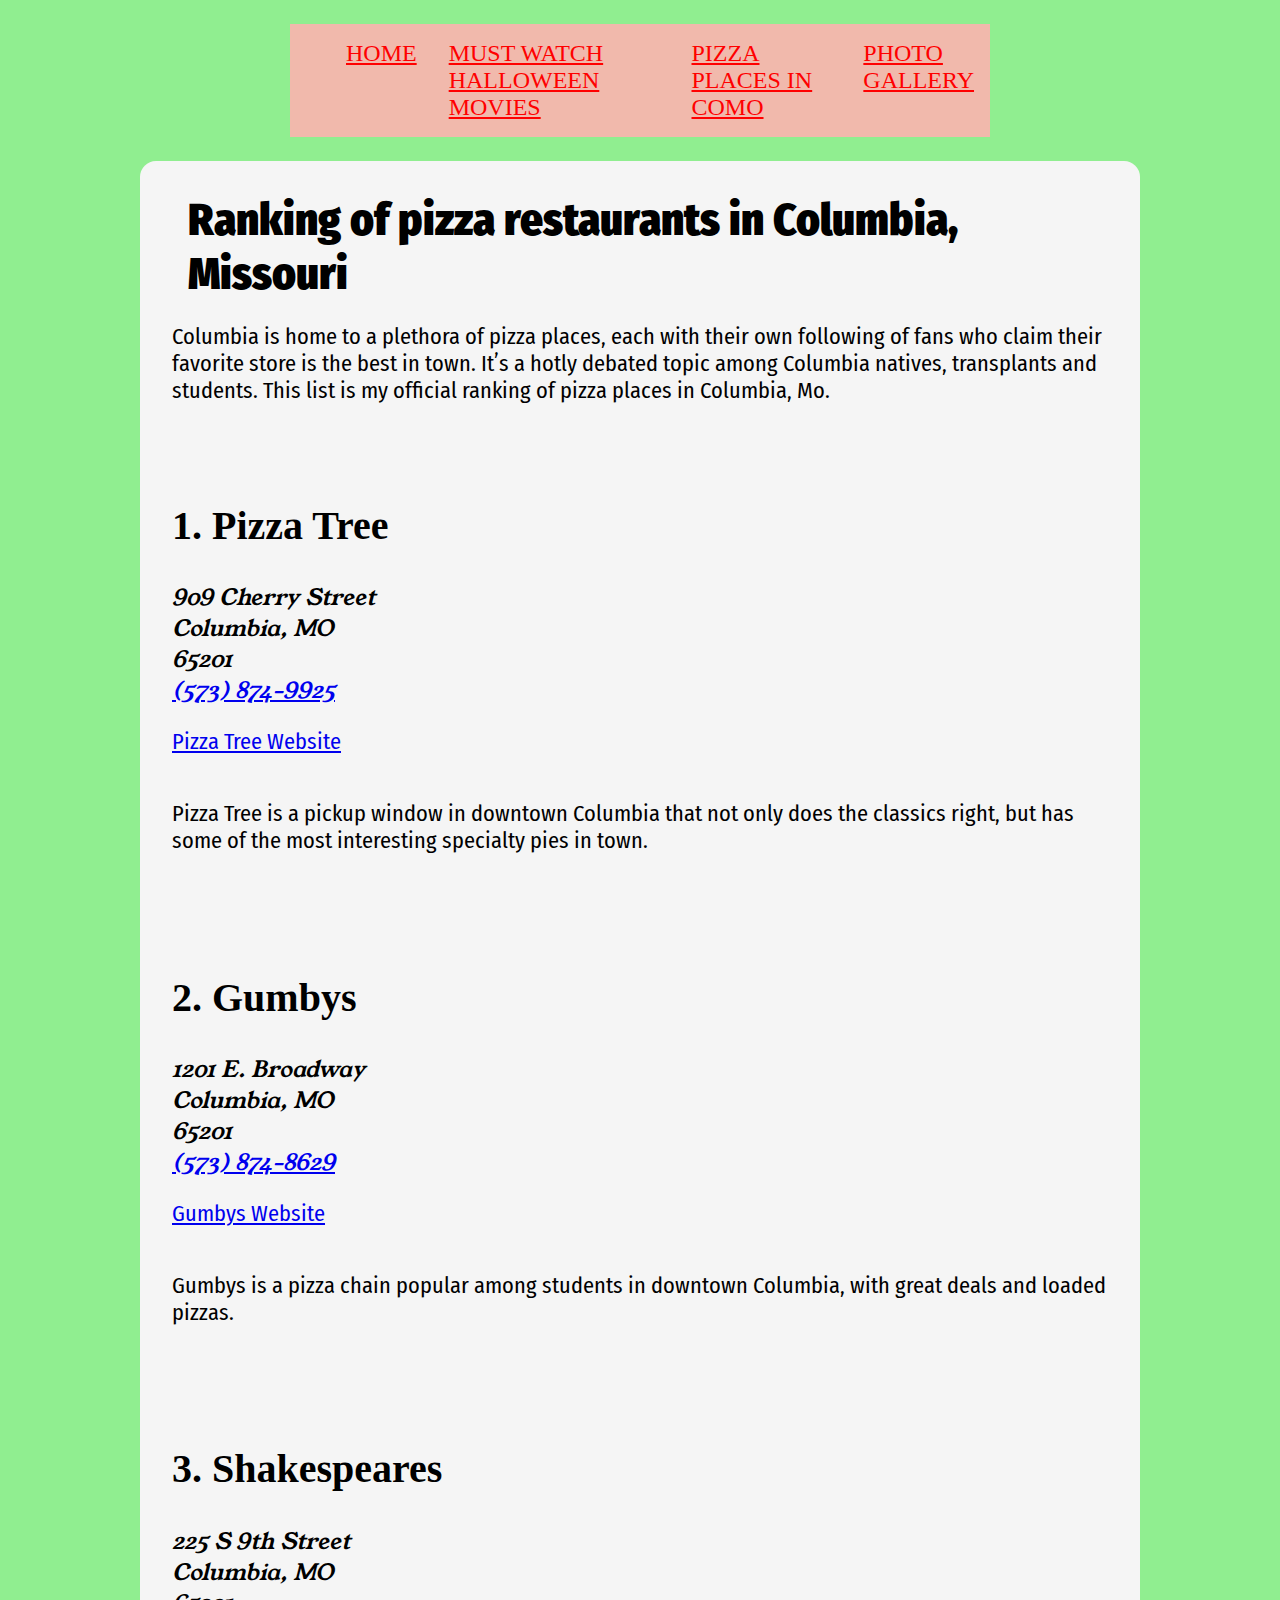
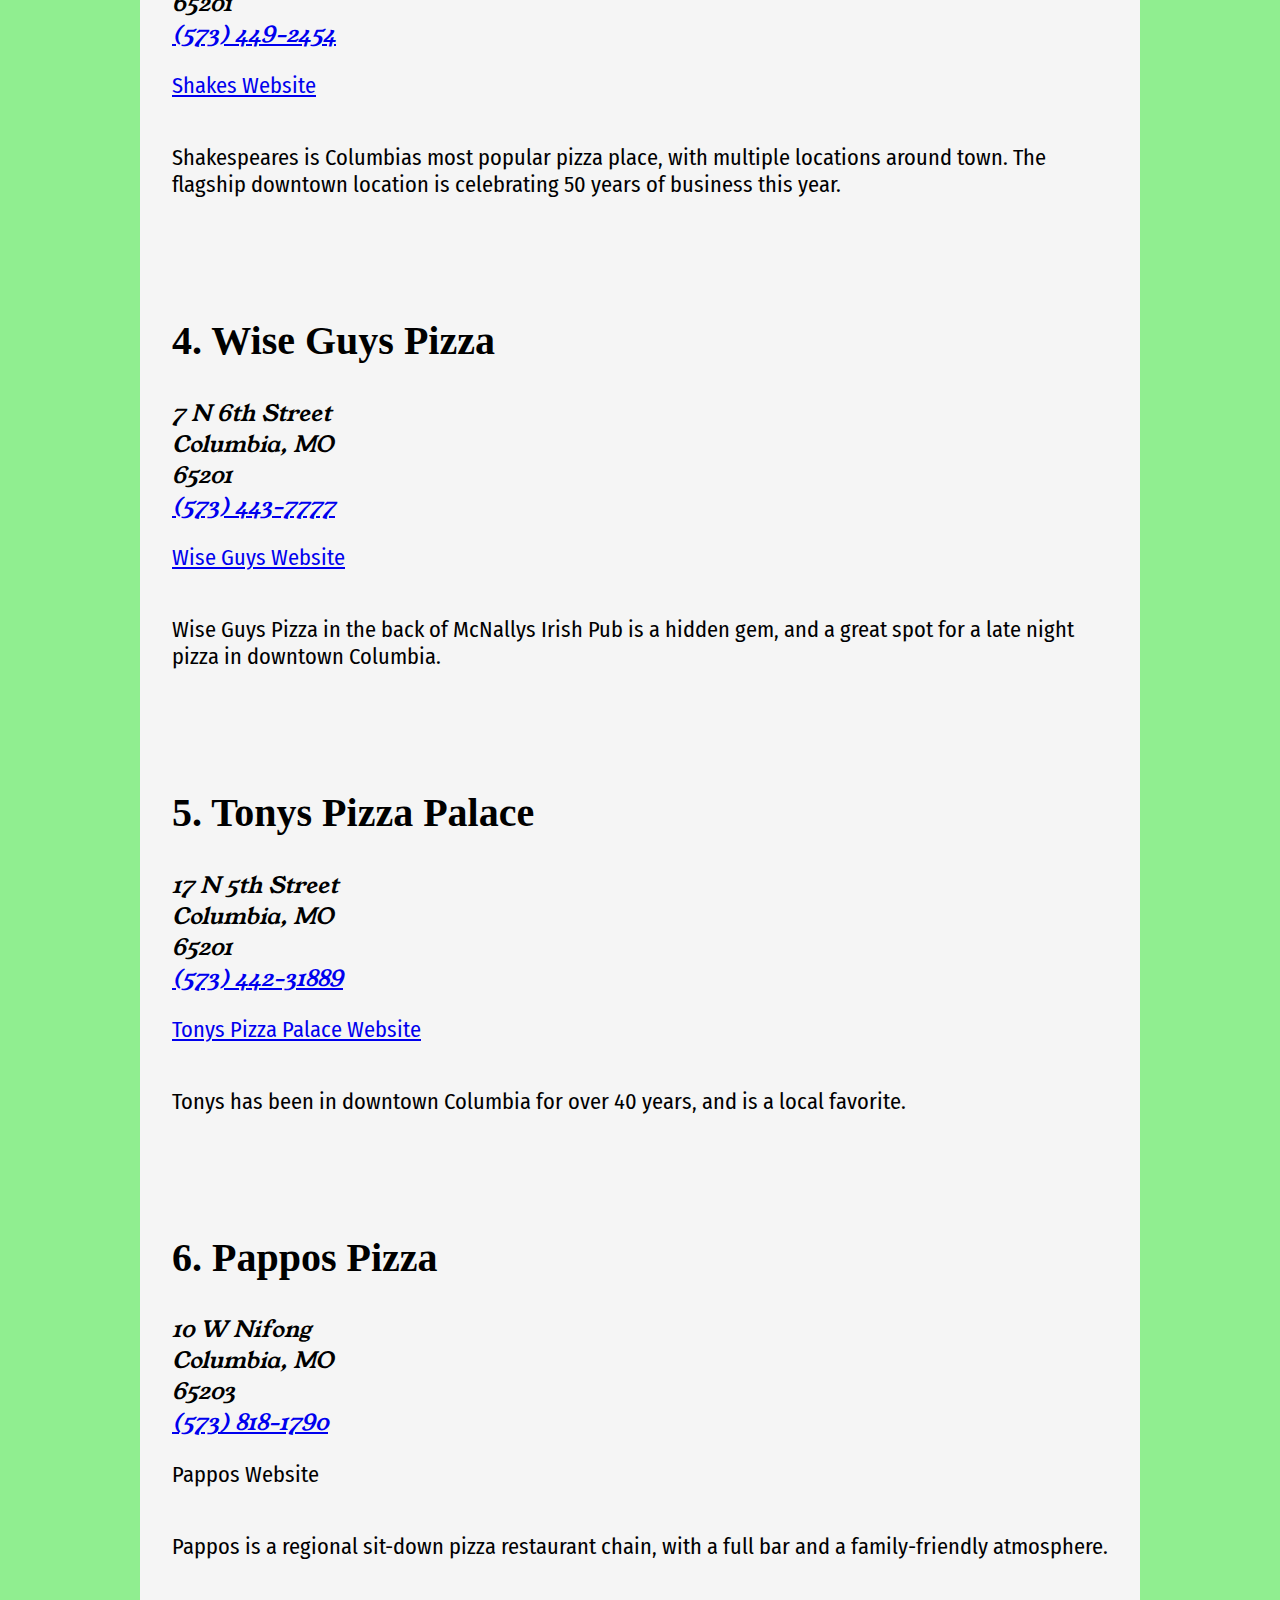
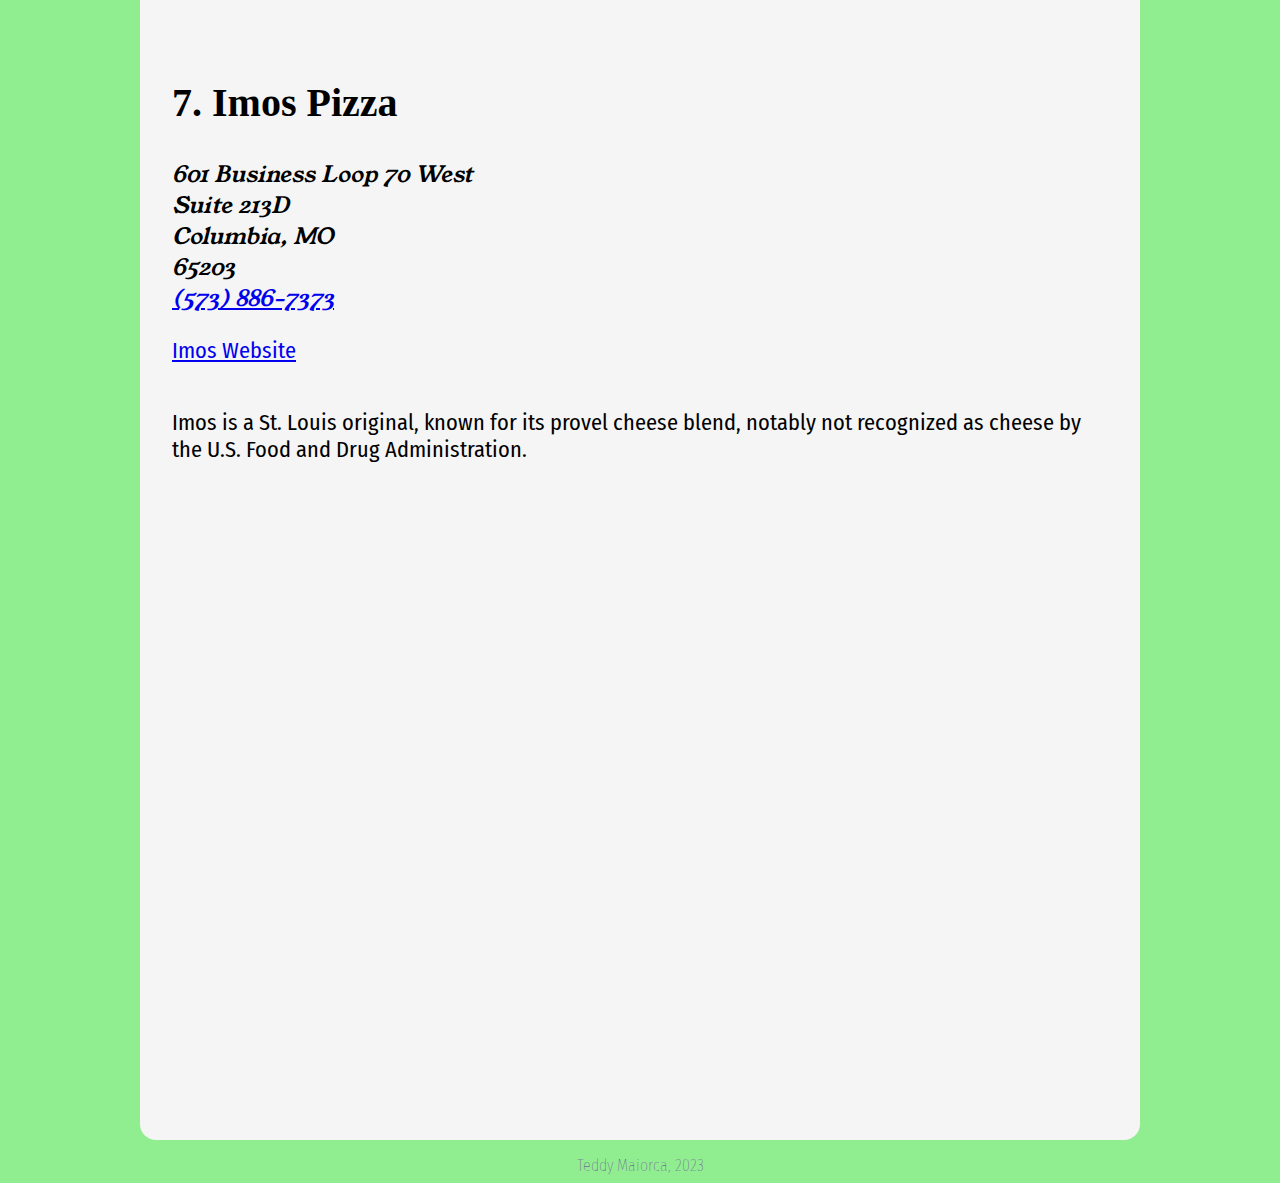
<file: pizzaplaces.html>
<!DOCTYPE html>
<html lang="en" dir="ltr">
  <head>
    <meta charset="utf-8">
    <title>Ranking pizza places in Columbia, MO</title>


    <link rel="preconnect" href="https://fonts.googleapis.com">
    <link rel="preconnect" href="https://fonts.gstatic.com" crossorigin>
    <link href="https://fonts.googleapis.com/css2?family=Fira+Sans+Condensed&family=Young+Serif&display=swap" rel="stylesheet">
    <link rel="stylesheet" href="css/style1.css">
  </head>
  <body>
	<a class="skip-link" href="#content">Skip to content</a>
    <nav>
			<ul>
				<li><a href="index.html">Home</a></li>
        		<li><a href="movielist.html">Must watch Halloween Movies</a></li>
        		<li><a href="pizzaplaces.html">Pizza places in CoMo</a></li>
        		<li><a href="gallery.html">Photo gallery</a></li>
      </ul>
		</nav>

    <main id="content">
      <h1>Ranking of pizza restaurants in Columbia, Missouri</h1>
      <p>Columbia is home to a plethora of pizza places, each with their own following of fans who claim their favorite store is the best in town. It’s a hotly debated topic among Columbia natives, transplants and students. This list is my official ranking of pizza places in Columbia, Mo. </p>

      <section class="location-holder">
				<div class="text-holder">
					<h2>1. Pizza Tree</h2>
					<address>
						909 Cherry Street<br>
                        Columbia, MO<br>
                        65201<br>
						<a href="tel:+15738749925">(573) 874-9925</a>
					</address>
					<p><a href="https://www.pizzatreepizza.com/">Pizza Tree Website</a></p>
					<p>Pizza Tree is a pickup window in downtown Columbia that not only does the classics right, but has some of the most interesting specialty pies in town.</p>
				</div>
			</section>
			<section class="location-holder">
				<div class="text-holder">
					<h2>2. Gumbys</h2>
					<address>
						1201 E. Broadway<br>
                        Columbia, MO<br>
                        65201<br>
						<a href="tel:+15738748629">(573) 874-8629</a>
					</address>
					<p><a href="https://gumbyscolumbia.com/">Gumbys Website</a></p>
					<p>Gumbys is a pizza chain popular among students in downtown Columbia, with great deals and loaded pizzas.</p>
				</div>
			</section>
			<section class="location-holder">
				<div class="text-holder">
					<h2>3. Shakespeares</h2>
					<address>
						225 S 9th Street<br>
                        Columbia, MO<br>
                        65201<br>
						<a href="tel:+15734492454">(573) 449-2454</a>
					</address>
					<p><a href="https://shakespeares.com/">Shakes Website</a></p>
					<p>Shakespeares is Columbias most popular pizza place, with multiple locations around town. The flagship downtown location is celebrating 50 years of business this year.</p>
				</div>
			</section>
			<section class="location-holder">
				<div class="text-holder">
					<h2>4. Wise Guys Pizza</h2>
					<address>
						7 N 6th Street<br>
                        Columbia, MO<br>
                        65201<br>
						<a href="tel:+15734437777">(573) 443-7777</a>
					</address>
					<p><a href="https://www.facebook.com/wiseguyspizzacolumbia/">Wise Guys Website</a></p>
					<p>Wise Guys Pizza in the back of McNallys Irish Pub is a hidden gem, and a great spot for a late night pizza in downtown Columbia.</p>
				</div>
			</section>
			<section class="location-holder">
				<div class="text-holder">
					<h2>5. Tonys Pizza Palace</h2>
					<address>
						17 N 5th Street<br>
                        Columbia, MO<br>
                        65201<br>
						<a href="tel:+15734423188">(573) 442-31889</a>
					</address>
					<p><a href="https://www.facebook.com/profile.php?id=100063614801407">Tonys Pizza Palace Website</a></p>
					<p>Tonys has been in downtown Columbia for over 40 years, and is a local favorite. </p>
				</div>
			</section>
			<section class="location-holder">
				<div class="text-holder">
					<h2>6. Pappos Pizza</h2>
					<address>
						10 W Nifong<br>
                        Columbia, MO<br>
                        65203<br>
						<a href="tel:+15738181790">(573) 818-1790</a>
					</address>
					<p><a href="https://pappospizzeria.com/"></a>Pappos Website</p>
					<p>Pappos is a regional sit-down pizza restaurant chain, with a full bar and a family-friendly atmosphere. </p>
				</div>
			</section>
			<section class="location-holder">
				<div class="text-holder">
					<h2>7. Imos Pizza</h2>
					<address>
						601 Business Loop 70 West<br>
                        Suite 213D<br>
                        Columbia, MO<br>
                        65203<br>
						<a href="tel:+15738867373">(573) 886-7373</a>
					</address>
					<p><a href="https://www.imospizza.com/store/columbia-1/">Imos Website</a></p>
					<p>Imos is a St. Louis original, known for its provel cheese blend, notably not recognized as cheese by the U.S. Food and Drug Administration.</p>
				</div>
			</section>

			<iframe title="Columbia, Missouri – Home to many pizza restaurants" aria-label="Locator maps" id="datawrapper-chart-1lAJZ" src="https://datawrapper.dwcdn.net/1lAJZ/1/" scrolling="no" frameborder="0" style="width: 0; min-width: 100% !important; border: none;" height="569" data-external="1"></iframe><script type="text/javascript">!function(){"use strict";window.addEventListener("message",(function(a){if(void 0!==a.data["datawrapper-height"]){var e=document.querySelectorAll("iframe");for(var t in a.data["datawrapper-height"])for(var r=0;r<e.length;r++)if(e[r].contentWindow===a.source){var i=a.data["datawrapper-height"][t]+"px";e[r].style.height=i}}}))}();
			</script>

    </main>

<footer>Teddy Maiorca, 2023</footer>
  </body>
</html>
</file>
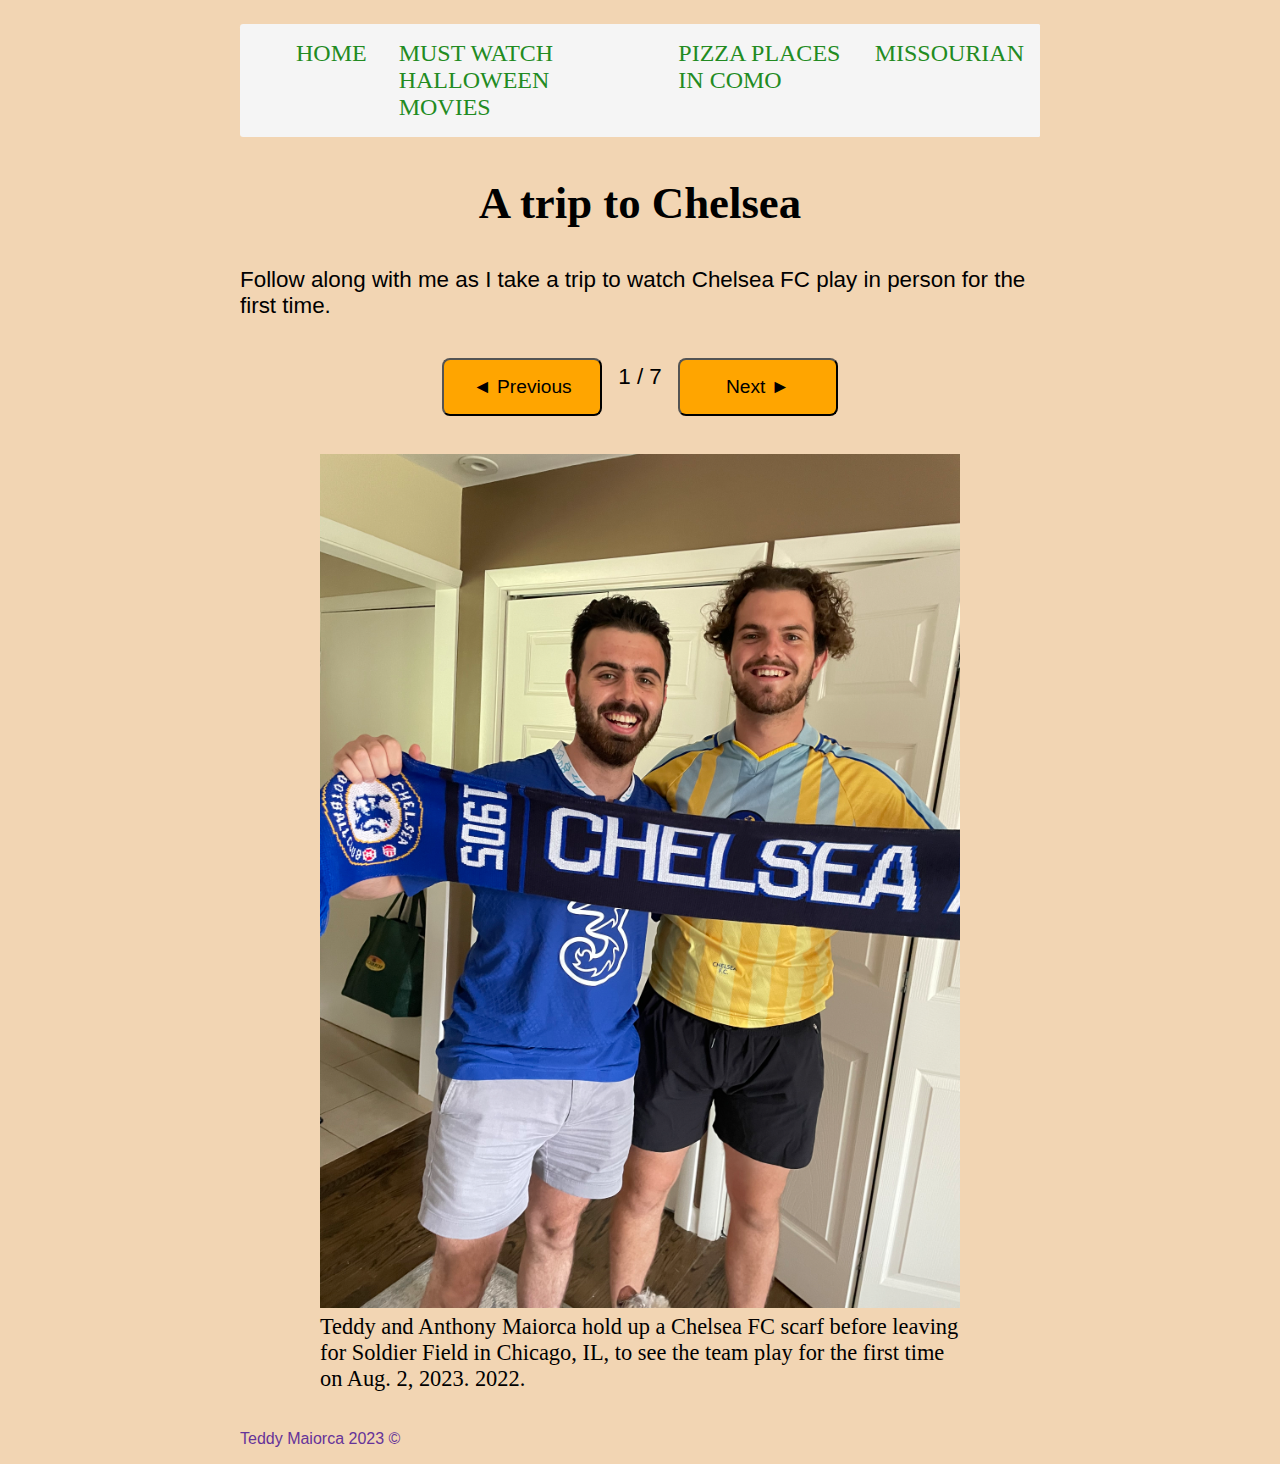
<file: test123gallery.html>
<!doctype html>
<html class="no-js" lang="en" dir="ltr">
  <head>
    <title>Teddy's image gallery</title>
    <meta charset='utf-8'>
    <meta name="viewport" content="width=device-width, initial-scale=1.0"> 
    <meta name="author" content="Will Lager">


    <meta property="og:image" content="img/">
    <meta property="og:image:width" content="600">
    <meta property="og:image:height" content="600">
    <meta property="og:title" content=""> 
    <meta property="og:description" content="image gallery">
    <meta property="og:type" content="image gallery">
    <meta property="og:url" content="">
    <meta name="twitter:creator" content="@tmaiorca89">
    <meta property="twitter:image" content="">
    <link rel="shortcut icon" type="image/mcqueen" href="img/mcqueen.jpeg" />
    



    <link rel="stylesheet" href="css/test.css">
    <link rel="preconnect" href="https://fonts.googleapis.com">
    <link rel="preconnect" href="https://fonts.gstatic.com" crossorigin>
    <link href="https://fonts.googleapis.com/css2?family=Barlow+Condensed&family=Libre+Baskerville&family=Space+Grotesk&display=swap" rel="stylesheet">

    </head>
<body>

    <nav>
      <ul>
        <li><a href="index.html">Home</a></li>
        <li><a href="list.html">Must watch Halloween Movies</a></li>
        <li><a href="locations.html">Pizza places in CoMo</a></li>
        <li><a href="http://www.columbiamissourian.com">Missourian</a></li>
      </ul>
    </nav>



 <main id="content">
  <section class="gallery-example">
      <h1>A trip to Chelsea</h1>
      <p>Follow along with me as I take a trip to watch Chelsea FC play in person for the first time.</p>

    <div class="button_holder">
      <button id="button_previous">&#9668; Previous</button>
      <p id="stepper"></p>
      <button id="button_next">Next &#9658;</button>
    </div>





    <figure class="gallery-image hideThis">

      <img src="imgs-js/img1.JPEG" alt="Teddy and Anthony Maiorca hold up a Chelsea FC scarf before leaving for Soldier Field in Chicago, IL,  to see the team play for the first time on Aug. 2, 2023.
      ">
      <figcaption>
        Teddy and Anthony Maiorca hold up a Chelsea FC scarf before leaving for Soldier Field in Chicago, IL,  to see the team play for the first time on Aug. 2, 2023.
<time datetime="2022">2022</time>.
      </figcaption>
    </figure>


    <figure class="gallery-image hideThis">
      <img src="imgs-js/img2.JPEG" alt="The brothers say goodbye to their dog, named Chelsea, before departing for the match. Chelsea’s name is unrelated to the team, but was the inspiration behind cheering on Chelsea FC 12 years ago. ">
      <figcaption>
        The brothers say goodbye to their dog, named Chelsea, before departing for the match. Chelsea’s name is unrelated to the team, but was the inspiration behind cheering on Chelsea FC 12 years ago. 
      </figcaption>
    </figure>

    <figure class="gallery-image hideThis">
      <img src="imgs-js/img3.jpeg" alt="A groundskeeper makes minor fixes to the grass before the game begins between Chelsea FC and BVB Dortmund">
      <figcaption>
        A groundskeeper makes minor fixes to the grass before the game begins between Chelsea FC and BVB Dortmund
      </figcaption>
    </figure>

    <figure class="gallery-image hideThis">
      <img src="imgs-js/img4.jpeg" alt="As the sun begins to set during the second half, the two teams remained locked at 0-0, both searching for a way through the opposition.">
      <figcaption>
        As the sun begins to set during the second half, the two teams remained locked at 0-0, both searching for a way through the opposition. 
      </figcaption>
    </figure>

    <figure class="gallery-image hideThis">
      <img src="imgs-js/img5.jpeg" alt="Chelsea FC fans wave flags around the stands after the team scored in the 90th and final minute of the game to tie 1-1.">
      <figcaption>
        Chelsea FC fans wave flags around the stands after the team scored in the 90th and final minute of the game to tie 1-1. <time datetime="2023">2023</time>.
      </figcaption>
    </figure>

    <figure class="gallery-image hideThis">
        <img src="imgs-js/img6.jpeg" alt="Teddy and Anthony Maiorca smile for a photo after the final whistle had sounded. ">
        <figcaption>
            Teddy and Anthony Maiorca smile for a photo after the final whistle had sounded.  <time datetime="2023">2023</time>.
        </figcaption>
      </figure>

      <figure class="gallery-image hideThis">
        <img src="imgs-js/img7.jpeg" alt="Chelsea FC players applaud the fans that came to see them play in Chicago.">
        <figcaption>
            Chelsea FC players applaud the fans that came to see them play in Chicago. <time datetime="2023">2023</time>.
        </figcaption>
      </figure>

    </section>
    </main>
   </body>

<footer>
  <p>Teddy Maiorca 2023 &copy; </p>
</footer>

<script src="js/toggle.js"></script>
</html>
</file>
<file: css/style1.css>
.skip-link {
	position: absolute;
	width: 1px;
	height: 1px;
	padding: 0;
	margin: -1px;
	overflow: hidden;
	border: 0;
}

.skip-link:focus {
	width: unset;
	height: unset;
	position: relative;
	padding: unset;
	margin: unset;
	font-size: 2rem;
}

.anchor-nav {
	position: sticky;
	top: 100px;
}

nav {
	background-color: #F1B9AC;
	max-width: 700px;
	margin: auto;
	font-size: 1.5em;
	text-transform: uppercase;

}

nav ul {
	display: flex;
	align-items: stretch;
	flex-direction: row;
	justify-content: space-evenly;
	
}

nav ul li {
	background-color: light;
	flex-flow: row wrap;
	align-items: stretch;
	list-style-type: none;
	padding: 1rem;
	max-width: 100%;
	border-radius: 0.1rem;

}

nav ul li a {
	color: red;
	font-family: 'Libre Baskerville', serif;
}

nav ul li a:visited {
	color: black;
}

nav ul li a:hover {
	color: green;
}

a:hover {

}


main {
	max-width: 800px;
	margin: auto;
	font-size: 1.4rem;
}


p {
	font-family: 'Space Grotesk', sans-serif;
}




footer {
	font-family: 'Barlow Condensed', sans-serif;
	font-weight: 100;
	color: rebeccapurple;
	max-width: 800px;
	margin: auto;
	

}

h1 {
	font-family: 'Barlow Condensed', sans-serif;
	font-weight: 900;
	margin: 1rem;
}

h2 {
	font-size: 2.5rem;
	text-transform: capitalize;
}

h3 {
	font-family: 'Space Grotesk', sans-serif;


}




h4 {

}

p {
	font-family: 'Space Grotesk', sans-serif;
}




.gallery-example {
	display: flex;
	flex-direction: column;
	justify-content: space-between;
	align-items: center;
}


.gallery-image { 
	}


.button_holder {
	display: flex;
	flex-direction: row;
}

#button_next {

  }

#button_previous {

  }

.stepper {  }

button {
	background-color: orange;
	margin: 1rem;
	padding: 1rem;
	min-width: 10rem;
	font-size: 1.2rem;
	border-radius: 0.5rem;
}

.button-start {

}

.gallery-image {
	max-width: 80%;

}

.gallery-image img {
	width: 100%;
}

.hideThis {
	display: none;
}

example-image {
	display: flex;
	flex-direction: column;
	margin: 3rem;

}

.example-image img {
	display: flex;
  	max-width:230px;
  	max-height:95px;
 	width: auto;
  	height: auto;
  	margin: 1rem;
}

.listings2 {
	display: flex;
	flex-wrap: wrap;
}

.location-holder{
	width: 100%;
	margin: 4rem 0;
	display: flex;
	flex-direction: column;
	gap: 1.2rem;
	box-sizing: border-box;
  }

.text-holder {
	width: 100%;
	padding: 0;
	margin: 0;
	display: flex;
	flex-direction: column;
	box-sizing: border-box;
  }

 

  main {
	width: 90%;
	max-width: 1000px;
	background: whitesmoke;
	border-radius: 1rem;
	padding: 1rem 2rem;
	box-sizing: border-box;
	margin: 1rem auto;
  }
  

p {
	font-family:'Fira Sans Condensed', sans-serif;
}

h1{
    font-family: 'Fira Sans Condensed', sans-serif;
}

footer {
    font-family: 'Fira Sans Condensed', sans-serif;
	text-align: center;
}

address {
	font-family: 'Young Serif', serif;
}

.listing {
	display: flex;
	flex-wrap: wrap;
}

.list-item {
	display: flex;
	border: 5px dashed red;
}

.list-item h2 {
	display: flex;
	font-family: 'Autour One', serif; 
}


.list-item .date {
	display: flex;
	font-weight: 200;
	margin-left: 1rem;
}

.list-item .desc {
	display: flex;
	font-weight: 400;
	margin-left:1rem;
	padding: 0.25rem;
	margin-top: -1rem;

}


.list-image {
	display: flex;
	justify-content: flex-start;
	align-items: flex-start;
	position: relative;
}
   
.img-credit {
	    
    	position: absolute;
    	bottom: 0;
    	right: 0;
    	z-index: 3;
    	color: lightcoral;
	    font-family: 'Prompt', sans-serif;
    	font-size: 0.8rem;
    	padding: 1rem;
}

.img-credit a {
	color: midnightblue;
	background: lightgray;
	border-radius: 2px;

}
.list-image img{

	max-width: 200px;
	margin: 1rem;
	box-shadow: 0.25rem 0.25rem gold;
	border-radius: 0.3rem;
	
}

.halloween-intro {
	margin: 1rem;
	padding: 1rem;
	background-color: lightgray;
}

.halloween-intro .h1 {
    font-family: 'Autour One', serif;
}

@media screen and (min-width:480px){
	body {
		background-color: lightpink;
}
	}


@media screen and (min-width:720px){
	body {
	background-color: lightgreen;
}

	.example-image {
	
	flex-direction: row !important;
	margin: 3rem;

}
	.example-image img {
	background-color: crimson;
	padding: 3rem;
}

	}
</file>
<file: css/test.css>
.anchor-nav {
	position: sticky;
	top: 100px;
	

}


body {
	background-color: rgba(229, 172, 103, 0.5);
	overflow: scroll; /* Show scrollbars */
}



nav {

	background-color: whitesmoke;
	max-width: 800px;
	margin: auto;
	font-size: 1.5em;
	border-radius: 0.2rem;
	text-transform: uppercase;
}

nav ul {
	display: flex;
	align-items: stretch;
	flex-direction: row;
	justify-content: space-evenly;
	
}

nav ul li {
	background-color: whitesmoke;
	flex-flow: row wrap;
	align-items: stretch;
	list-style-type: none;
	padding: 1rem;
	max-width: 100%;
	border-radius: 0.1rem;

}

nav ul li a {
	font-family: 'Playfair Display', serif;
	text-decoration: none;
	color: forestgreen;
}

nav ul li a:visited {
/*	text-decoration: none;*/
	color: forestgreen;
}

nav ul li a:hover {
	color: blue;
}


a:hover {

}


main {
	max-width: 800px;
	margin: auto;
	font-size: 1.4rem;
}


p {
	font-family: 'Noto Sans', sans-serif;
}




footer {
	font-family: 'Playfair Display', serif;
	font-weight: 100;
	color: rebeccapurple;
	max-width: 800px;
	margin: auto;
	

}

h1 {
	font-family: 'Playfair Display', serif;
	font-weight: 900;
	margin: 1rem;
}

h2 {
	font-size: 2.5rem;
	text-transform: capitalize;
}

h3 {
	font-family: 'IBM+Plex', monospace;


}




h4 {

}

p {
	font-family: 'IBM Plex Sans', sans-serif;
}




.gallery-example {
	display: flex;
	flex-direction: column;
	justify-content: space-between;
	align-items: center;
}


.gallery-image { 
	}


.button_holder {
	display: flex;
	flex-direction: row;
}

#button_next {

  }

#button_previous {

  }

.stepper {  }

button {
	background-color: orange;
	margin: 1rem;
	padding: 1rem;
	min-width: 10rem;
	font-size: 1.2rem;
	border-radius: 0.5rem;
}

.button-start {

}

.gallery-image {
	max-width: 80%;

}

.gallery-image img {
	width: 100%;
}

.hideThis {
	display: none;
}

example-image {
	display: flex;
	flex-direction: column;
	margin: 3rem;

}

.example-image img {
	display: flex;
  	max-width:230px;
  	max-height:95px;
 	width: auto;
  	height: auto;
  	margin: 1rem;
}

.listings2 {
	display: flex;
	flex-wrap: wrap;
}
</file>
